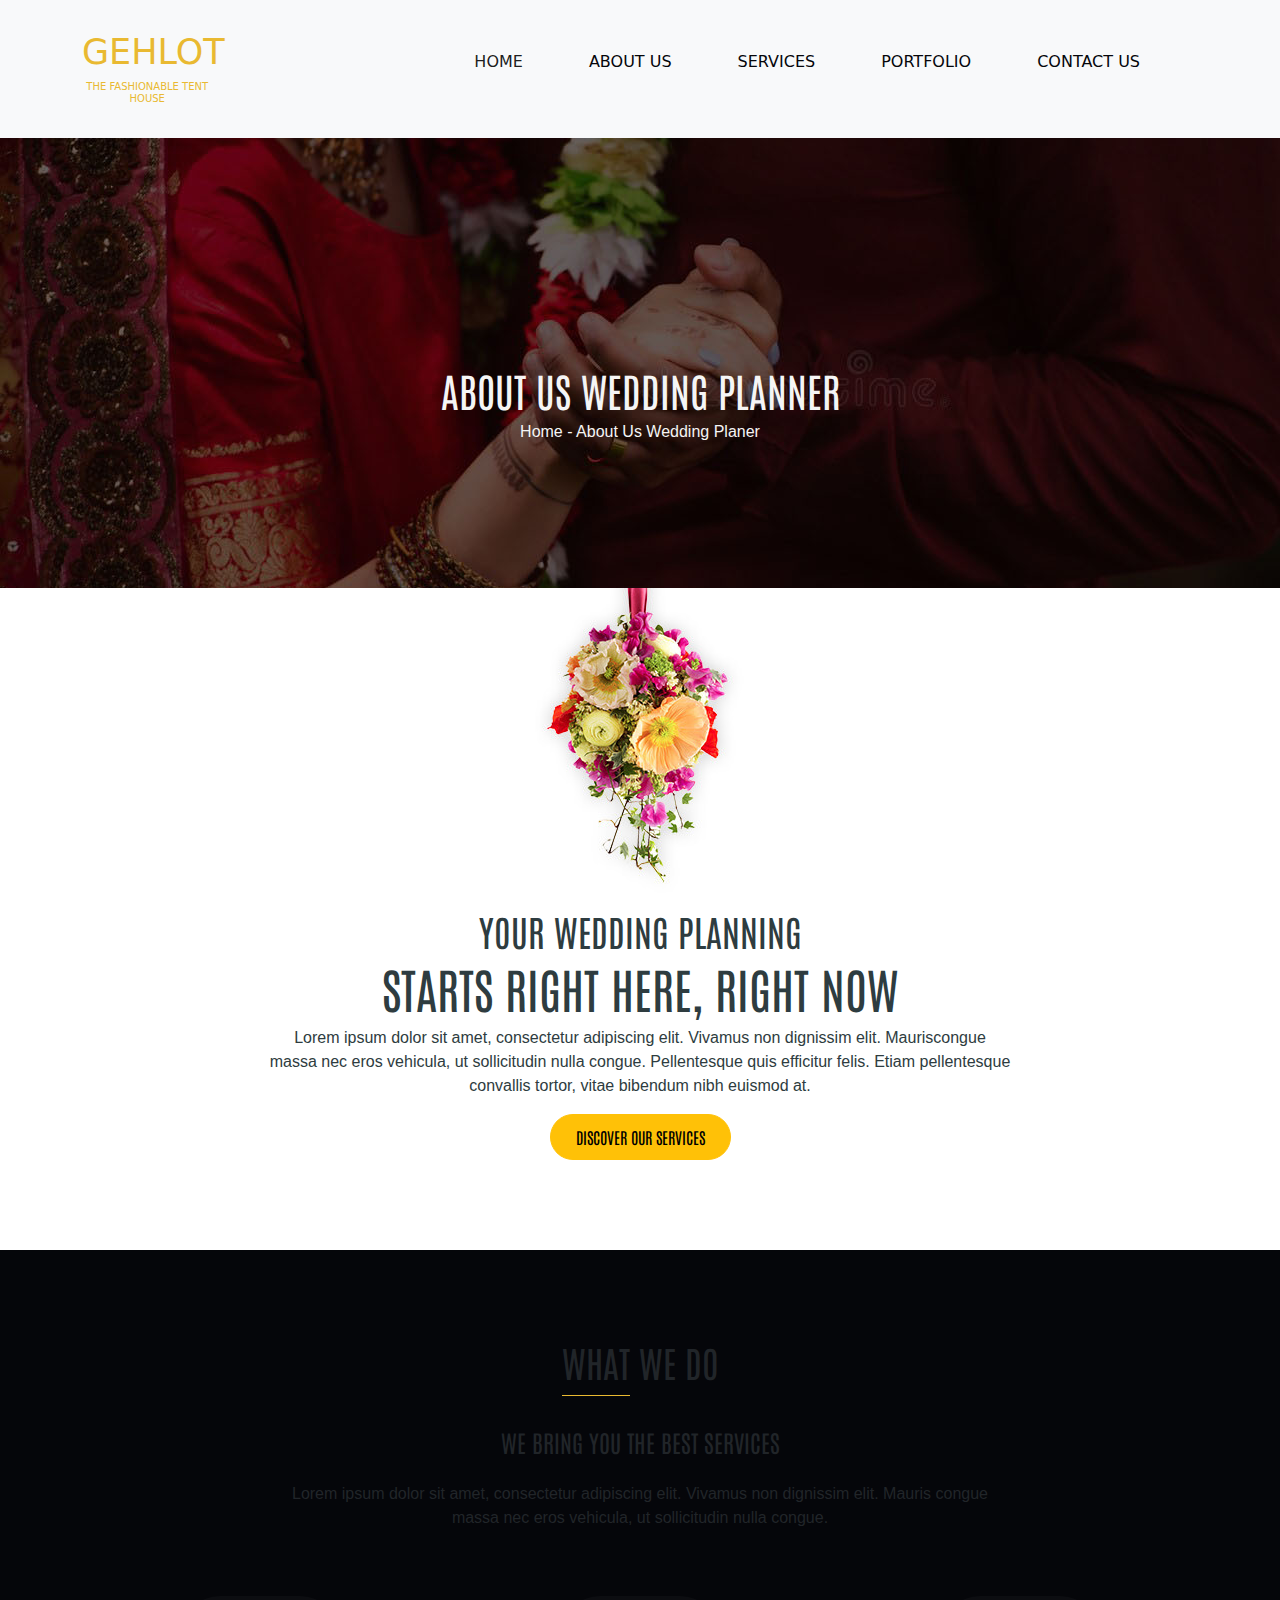
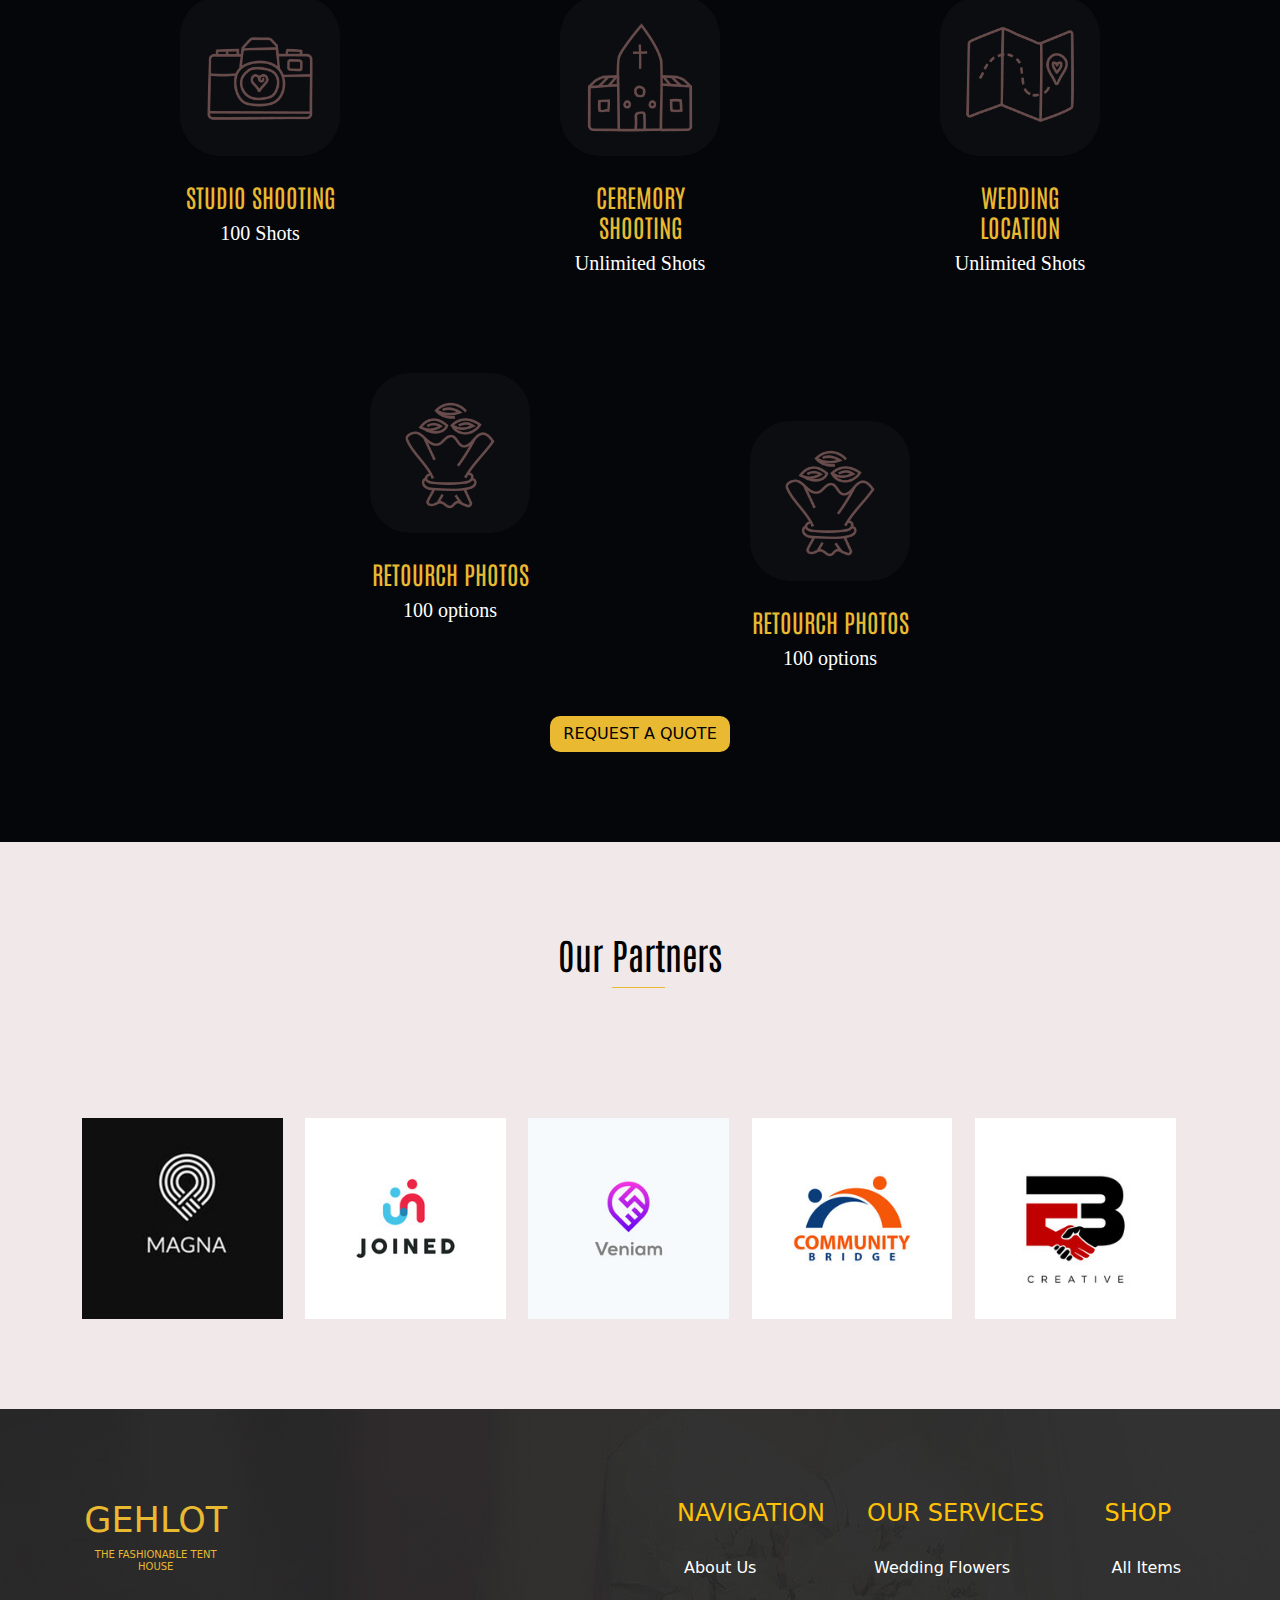
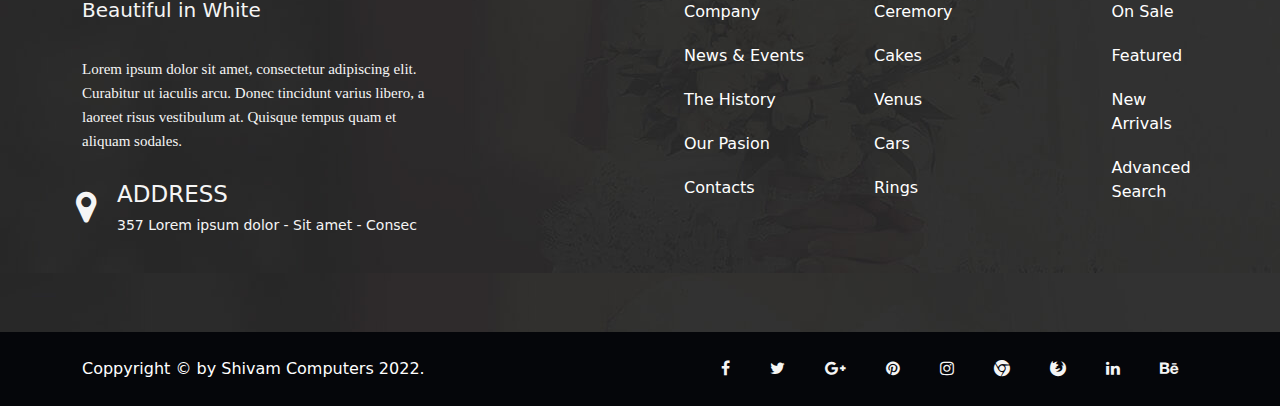
<file: about_us.html>
<!doctype html>
<html lang="en">
<!-- <head> -->
<!-- Required meta tags -->
<meta charset="utf-8">
<meta name="viewport" content="width=device-width, initial-scale=1">



<head>
    <meta charset='utf-8'>
    <meta http-equiv='X-UA-Compatible' content='IE=edge'>
    <title>About us</title>
    <meta name='viewport' content='width=device-width, initial-scale=1'>
    <link rel="stylesheet" href="https://cdnjs.cloudflare.com/ajax/libs/font-awesome/4.7.0/css/font-awesome.min.css">
    <link rel='stylesheet' type='text/css' media='screen' href='css/bootstrap.min.css'>
    <link rel='stylesheet' type='text/css' media='screen' href='js/bootstrap.bundle.min.js'>
    <link rel='stylesheet' type='text/css' media='screen' href='css/icomoon.css'>
    <link rel='stylesheet' type='text/css' media='screen' href='style.css'>
    <link rel='stylesheet' type='text/css' media='screen' href='responsive.css'>
    <!-- 
    <link href="https://cdn.jsdelivr.net/npm/bootstrap@5.0.2/dist/css/bootstrap.min.css" rel="stylesheet" integrity="sha384-EVSTQN3/azprG1Anm3QDgpJLIm9Nao0Yz1ztcQTwFspd3yD65VohhpuuCOmLASjC" crossorigin="anonymous"> -->

    <!-- <script src="https://cdn.jsdelivr.net/npm/@popperjs/core@2.10.2/dist/umd/popper.min.js" integrity="sha384-7+zCNj/IqJ95wo16oMtfsKbZ9ccEh31eOz1HGyDuCQ6wgnyJNSYdrPa03rtR1zdB" crossorigin="anonymous"></script> -->
    <script src="https://cdn.jsdelivr.net/npm/bootstrap@5.1.3/dist/js/bootstrap.min.js"
        integrity="sha384-QJHtvGhmr9XOIpI6YVutG+2QOK9T+ZnN4kzFN1RtK3zEFEIsxhlmWl5/YESvpZ13" crossorigin="anonymous">
    </script>


    <!-- font awesome -->


</head>

<body>

    <!-- header 1 ( starts ) -->

    <!-- Navigation -->

    <section class=" bg-light ">

        <div class="container pb_25">

            <div class="row">



                <div class="col-lg-3">

                    <div class="logo_1">


                        <a href="index.html">
                            <h1>GEHLOT</h1>
                            <h6>THE FASHIONABLE TENT HOUSE</h6>
                        </a>

                    </div>

                </div>


                <div class="col-lg-9">

                    <div class="top_menu">

                        <nav class="navbar navbar-expand-lg navbar-light bg-light">
                       
                            <button class="navbar-toggler" type="button" data-bs-toggle="collapse"
                                data-bs-target="#navbarNavDropdown" aria-controls="navbarNavDropdown"
                                aria-expanded="false" aria-label="Toggle navigation">
                                <span class="navbar-toggler-icon"></span>
                            </button>
                            <div class="collapse navbar-collapse" id="navbarNavDropdown">
                                <ul class="navbar-nav">
                                    <li class="nav-item">
                                        <a class="nav-link active" aria-current="page" href="index.html">HOME</a>
                                    </li>
                                    <li class="nav-item">
                                        <a class="nav-link" href="about_us.html">ABOUT US</a>
                                    </li>
                                    <li class="nav-item">
                                        <a class="nav-link" href="services.html">SERVICES</a>
                                    </li>

                                    <li class="nav-item">
                                        <a class="nav-link" href="portfolio.html">PORTFOLIO</a>
                                    </li>

                                    <li class="nav-item">
                                        <a class="nav-link" href="contact_us.html">CONTACT US</a>
                                    </li>

                                </ul>
                            </div>
                    </div>
                    </nav>
                </div>


            </div>
        </div>


        </div>
        </div>
        </div>
        </div>

    </section>

    <!-- header 1 ( ends   ) -->


    <!-- section 2  -->

    <section class="a_u_bg_img">

        <div class="container-fluid">

            <div class="row">

                <div class="col-lg-12">

                    <div class="a_u_title text-center">

                        <h1>ABOUT US WEDDING PLANNER</h1>
                        <h4><a href="index.html">Home</a> - About Us Wedding Planer</h4>
                    </div>
                </div>
            </div>
        </div>
    </section>

    <!-- section 2  ends  -->



    <!-- section 3  -->

    <section>

        <div class="container ">

            <div class="row">

                <div class="col-lg-12">

                    <div class="wedding_content text-center mb_90 ">

                        <P>
                            <img src="img/aboutusimg/planer-flower.jpg" alt="">
                        </P>

                        <h3>YOUR WEDDING PLANNING</h3>
                        <h1>STARTS RIGHT HERE, RIGHT NOW</h1>
                        <p>Lorem ipsum dolor sit amet, consectetur adipiscing elit. Vivamus non dignissim elit. Mauriscongue <br>
                            massa nec eros vehicula, ut sollicitudin nulla congue. Pellentesque quis efficitur felis. Etiam pellentesque <br>
                            convallis tortor, vitae bibendum nibh euismod at.</p>

                            <div class="au_button text-center">

                                <button class=" btn btn_au btn-warning">DISCOVER OUR SERVICES</button>
                            </div>
                    </div>

                    
                </div>
            </div>
        </div>
    </section>

    <!-- section 3 ends -->

    <!-- section 4  our services -->
    <!-- section 4.1 starts -->

    <!-- <section class="bg-black_gradient"> -->
        <section class="bg-black_gradient">

            <div class="container">
    
                <div class="row">
    
                    <div class="col-lg-12 mt_90">
    
                        <div class="our_services  ">
    
                            <h1 class="text-dark"><u class="hr text-dark">WHAT</u> WE DO</h1>
    
                            <h4 class="text-dark">WE BRING YOU THE BEST SERVICES</h4>
    
                            <p class="text-dark">Lorem ipsum dolor sit amet, consectetur adipiscing elit. Vivamus non dignissim elit. Mauris
                                congue <br> massa nec eros vehicula, ut sollicitudin nulla congue.</p>
                        </div>
                    </div>
    
                </div>
    
                <div class="row">
    
                    <div class="col-lg-4 col-md-6 col-sm-6 mb-5">
    
                        <div class="o_s_products_2 mt_50">
    
                            <!-- <i class="fa fa-car"></i> -->
                            <!-- <i class="hvr-wobble-vertical icomoon-mXdphZy01"></i> -->
                            <img src="img/wedding_icon/CAMERA.png" alt="">
    
    
                            <h1>STUDIO SHOOTING</h1>
    
                            <p>100 Shots</p>
    
                        </div>
    
    
                    </div>
    
                    <div class="col-lg-4 col-md-6 col-sm-6  mb-5">
    
                        <div class="o_s_products_2 mt_50">
    
                            <!-- <i class="fa fa-car"></i> -->
                            <img src="img/wedding_icon/CHURCH.png" alt="">
    
                            <h1>CEREMORY SHOOTING</h1>
    
                            <p>Unlimited Shots</p>
    
                        </div>
                    </div>
    
                    <div class="col-lg-4 col-md-6 col-sm-6  mb-5">
    
                        <div class="o_s_products_2 mt_50">
    
                            <!-- <i class="fa fa-car"></i> -->
                            <img src="img/wedding_icon/WEDDING LOCATION.png" alt="">
    
                            <h1>WEDDING LOCATION</h1>
    
                            <p>Unlimited Shots</p>
    
                        </div>
                    </div>
    
                    <div class=" offset-lg-2 col-lg-4 col-md-6 col-sm-6  mb-5">
    
                        <div class="o_s_products_2 mt_50">
    
                            <!-- <i class="fa fa-car"></i> -->
                            <img src="img/wedding_icon/BRIDAL BOUQUET.png" alt="">
    
                            <h1>RETOURCH PHOTOS</h1>
    
                            <p>100 options</p>
    
                        </div>
                    </div>
    
                    <div class="col-lg-4 col-md-6 col-sm-6  mt-5  ">
    
                        <div class="o_s_products_2 mt_50 ">
    
                            <!-- <i class="fa fa-car"></i> -->
                            <img src="img/wedding_icon/BRIDAL BOUQUET.png" alt="">
    
                            <h1>RETOURCH PHOTOS</h1>
    
                            <p>100 options</p>
    
                        </div>
                    </div>
    
                    <div class="col-lg-12 text-center">
    
                        <div class="btnn mb_90">
    
                            <button type="button" class="btn btn-outline-primary btn_4">REQUEST A QUOTE</button>
                        </div>
                    </div>
    
    
                    
                </div>
            </div>
        </section>
    
    
    
    
        <!-- section 4.1 ends  -->
    <!-- section 4 ends  -->


    <!-- section 5 partners -->

    <section class="bg-anycolor ">

        <div class="container">

            <div class="row">

                <div class="col-lg-12 mt_90">

                    <div class="our_partners text-center text-white">

                        <h2>Our <u class="hr">Part</u>ners</h2>
                    </div>
                </div>
            </div>

            <div class="row mt_50 g-0">

                <div class="col mt-5">

                    <div class="o_p_img  ">

                        <img src="img/parterns/p_1.jpg" alt="" class="bg-white blog_border" class="img-fluid">

                    </div>
                </div>

                <div class="col mt-5">

                    <div class="o_p_img ">

                        <img src="img/parterns/p_2.jpg" alt="" class="bg-white blog_border" class="img-fluid">

                    </div>
                </div>

                <div class="col mt-5">

                    <div class="o_p_img">

                        <img src="img/parterns/p_3.jpg" alt="" class="bg-white blog_border" class="img-fluid">

                    </div>
                </div>

                <div class="col mt-5">

                    <div class="o_p_img">

                        <img src="img/parterns/p_4.jpg" alt="" class="bg-white blog_border" class="img-fluid">

                    </div>
                </div>

                <div class="col mt-5 mb_90">

                    <div class="o_p_img ">

                        <img src="img/parterns/p_5.jpg" alt="" class="bg-white blog_border" class="img-fluid">

                    </div>
                </div>
            </div>
        </div>
    </section>


    <!-- section 5 ends  -->


    <!-- section 6 starts   ( footer )-->

    




    <!-- section 12 ( footer  section )   starts               -->

    <section class="bg-black_gradient_img">

        <div class="container">

            <div class="row">

                <div class="col-lg-12 mt_90">

                    <div class="row">

                        <div class="col-lg-6 col-md-6">

                            <div class="logo_at_footer">


                                <!-- <a href="index.html"><img src="img/main_logo.jpeg" alt="" class="logo_border img-fluid"
                                        width="90px" style="background-color:#485461 ;"></a> -->
                                <div class="logo_1_1">

                                    <!-- 
                                                                    <a href="index.html"><img src="img/main_logo.jpeg" alt="" class="logo_border img-fluid"
                                                                            width="90px" style="background-color:#485461 ;"></a> -->
                                    <h1>GEHLOT</h1>
                                    <h6>THE FASHIONABLE TENT HOUSE</h6>

                                </div>



                                <h5>Beautiful in White</h5>

                                <p>Lorem ipsum dolor sit amet, consectetur adipiscing elit. <br> Curabitur ut iaculis
                                    arcu. Donec tincidunt varius libero, a <br>laoreet risus vestibulum at. Quisque
                                    tempus quam et <br>aliquam sodales.</p>
                            </div>


                            <div class="add">
                                <div class="address_icon">
                                    <i class="fa fa-map-marker" aria-hidden="true"></i>
                                </div>


                                <div class="address mb_90">
                                    <h3>ADDRESS</h3>
                                    <h4>357 Lorem ipsum dolor - Sit amet - Consec</h4>
                                </div>

                            </div>

                            <!-- <div class="add">
                                <div class="address_icon">
                                    <i class="fa fa-map-marker" aria-hidden="true"></i>
                                </div>


                                <div class="address">
                                    <h3>ADDRESS</h3>
                                    <h4>357 Lorem ipsum dolor - Sit amet - Consec</h4>
                                </div>

                            </div> -->


                            <!-- <div class="add2">
                                <div class="address_icon_2">
                                    <i class="fa fa-map-marker" aria-hidden="true"></i>
                                </div>

                                <div class="address mb_90">
                                    <h3>ADDRESS</h3>
                                    <h4>09:00 am - 08:00 pm / Monday - Saturday</h4>
                                </div>
                            </div> -->
                        </div>


                        <div class="col-lg-6 col-md-6">

                            <div class="row">

                                <div class="col-lg-4 col-md-6">

                                    <div class="navig">

                                        <h4>NAVIGATION</h4>


                                        <ul>
                                            <li><a href="">About Us</a></li>
                                            <li><a href="">Company</a></li>
                                            <li><a href="">News & Events</a></li>
                                            <li><a href="">The History</a></li>
                                            <li><a href="">Our Pasion</a></li>
                                            <li><a href="">Contacts</a></li>
                                        </ul>
                                    </div>
                                </div>



                                <div class="col-lg-5 col-md-6">

                                    <div class="navig">

                                        <h4>OUR SERVICES</h4>

                                        <ul>
                                            <li><a href="">Wedding Flowers</a></li>
                                            <li><a href="">Ceremory</a></li>
                                            <li><a href="">Cakes</a></li>
                                            <li><a href="">Venus</a></li>
                                            <li><a href="">Cars</a></li>
                                            <li><a href="">Rings</a></li>
                                            <!-- <li><a href="">Dress</a></li>
                                            <li><a href="">Photography</a></li> -->
                                        </ul>
                                    </div>
                                </div>


                                <div class="col-lg-3">

                                    <div class="navig">

                                        <h4>SHOP</h4>

                                        <ul>
                                            <li><a href="">All Items</a></li>
                                            <li><a href="">On Sale</a></li>
                                            <li><a href="">Featured</a></li>
                                            <li><a href="">New Arrivals</a></li>
                                            <li><a href="">Advanced Search</a></li>
                                        </ul>
                                    </div>
                                </div>
                            </div>

                        </div>



                    </div>



                </div>
            </div>





        </div>


        </div>
        </div>
        </div>
    </section>



    <!-- section 12 ( footer  section )   ends                 -->


    <!-- section 13 ( copyright  section )   starts               -->

    <section class="bg-black_gradient ">

        <div class="container">

            <div class="row g-0">

                <div class="col-lg-6 col-md-6 col-sm-6 g-0">

                    <div class="copyright mt_25 mb_25">

                        <!-- <h6> Coppyright © by MM Wedding 2016. Made with love by AHT Studio.</h6> -->
                        Coppyright © by Shivam Computers 2022.

                    </div>
                </div>

                <div class="col-lg-6 col-md-6 col-sm-6  g-0">

                    <div class="social_media mt_25">

                        <ul class="p-0">
                            <li><a href=""><i class="fa fa-facebook" aria-hidden="true"></i></a></li>
                            <li><a href=""><i class="fa fa-twitter" aria-hidden="true"></i></a></li>
                            <li><a href=""><i class="fa fa-google-plus" aria-hidden="true"></i></a></li>
                            <li><a href=""><i class="fa fa-pinterest" aria-hidden="true"></i></a></li>
                            <li><a href=""><i class="fa fa-instagram" aria-hidden="true"></i></a></li>
                            <li><a href=""><i class="fa fa-chrome" aria-hidden="true"></i></a></li>
                            <li><a href=""><i class="fa fa-firefox" aria-hidden="true"></i></a></li>
                            <li><a href=""><i class="fa fa-linkedin" aria-hidden="true"></i></a></li>
                            <li><a href=""><i class="fa fa-behance" aria-hidden="true"></i></a></li>
                        </ul>
                    </div>
                </div>


            </div>
        </div>
    </section>

    <!-- section 6 starts   ( footer ) ends -->

</body>

</html>
</html>
</file>
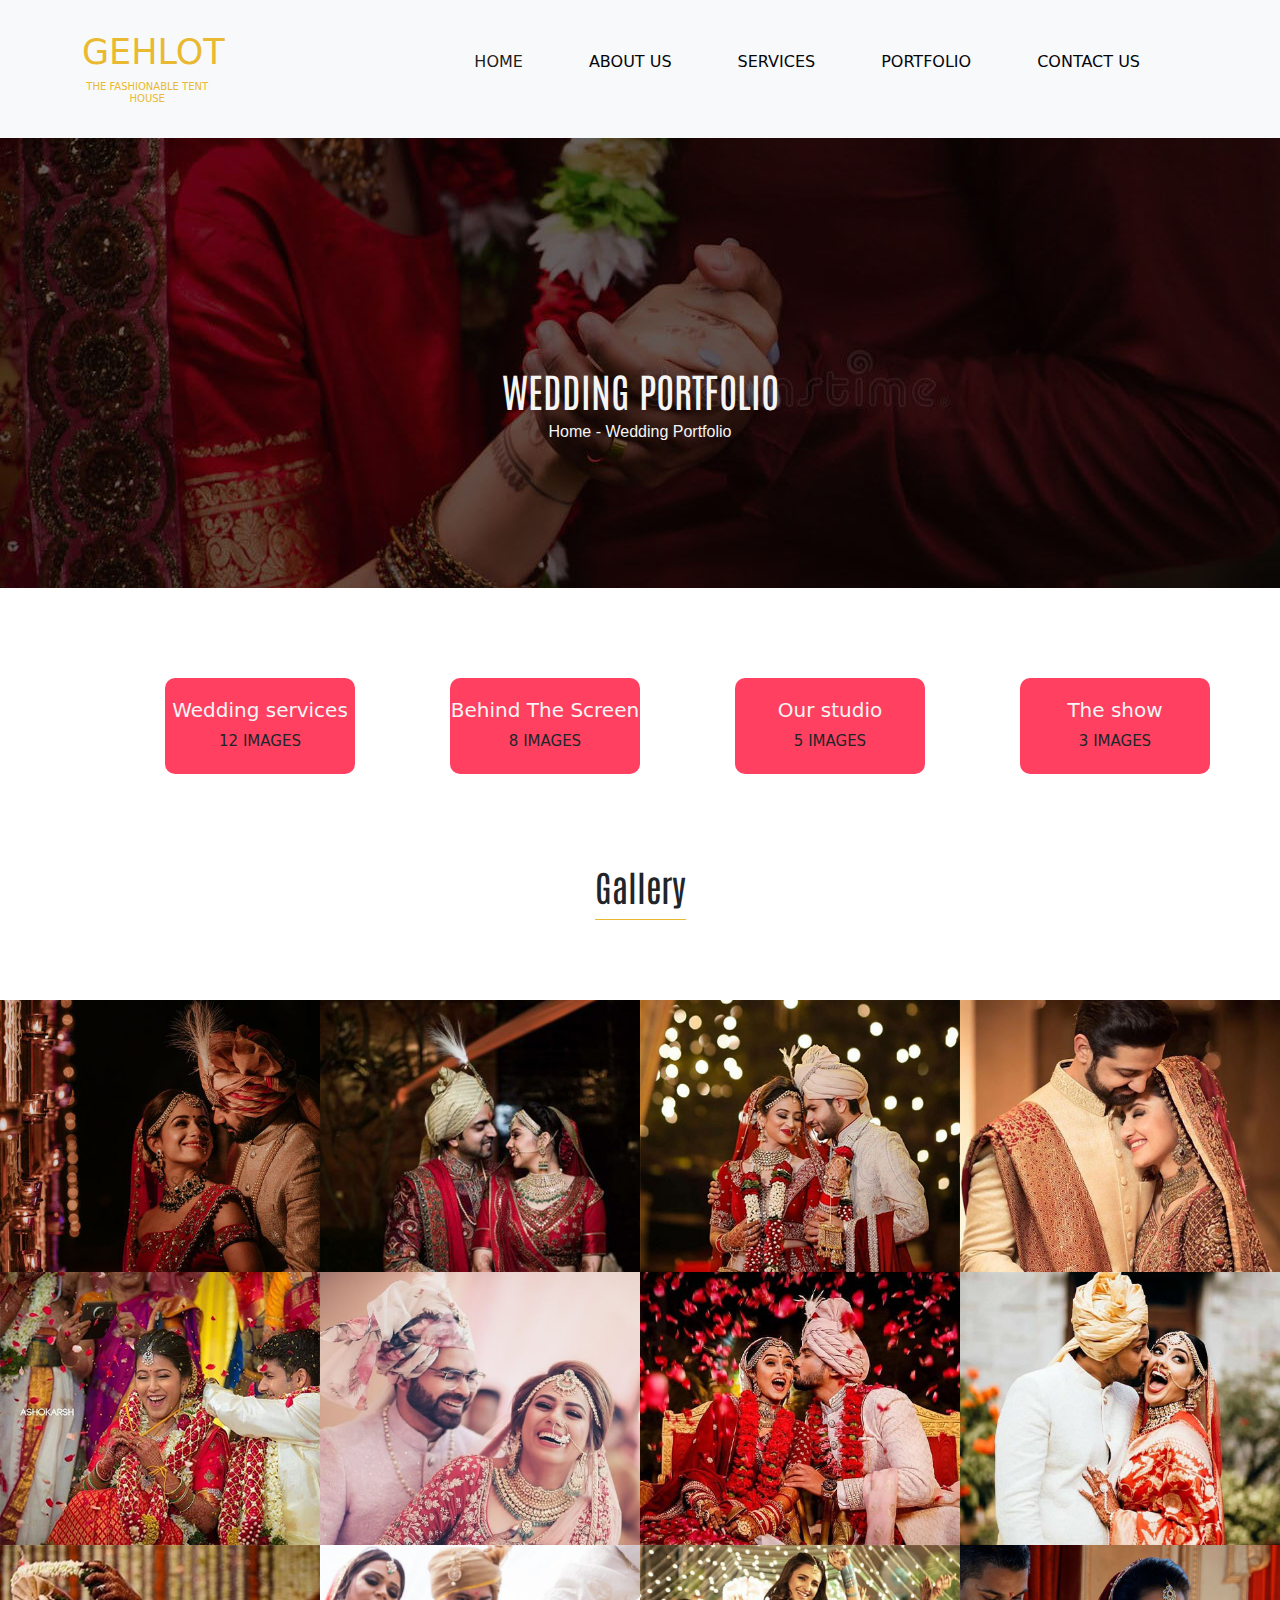
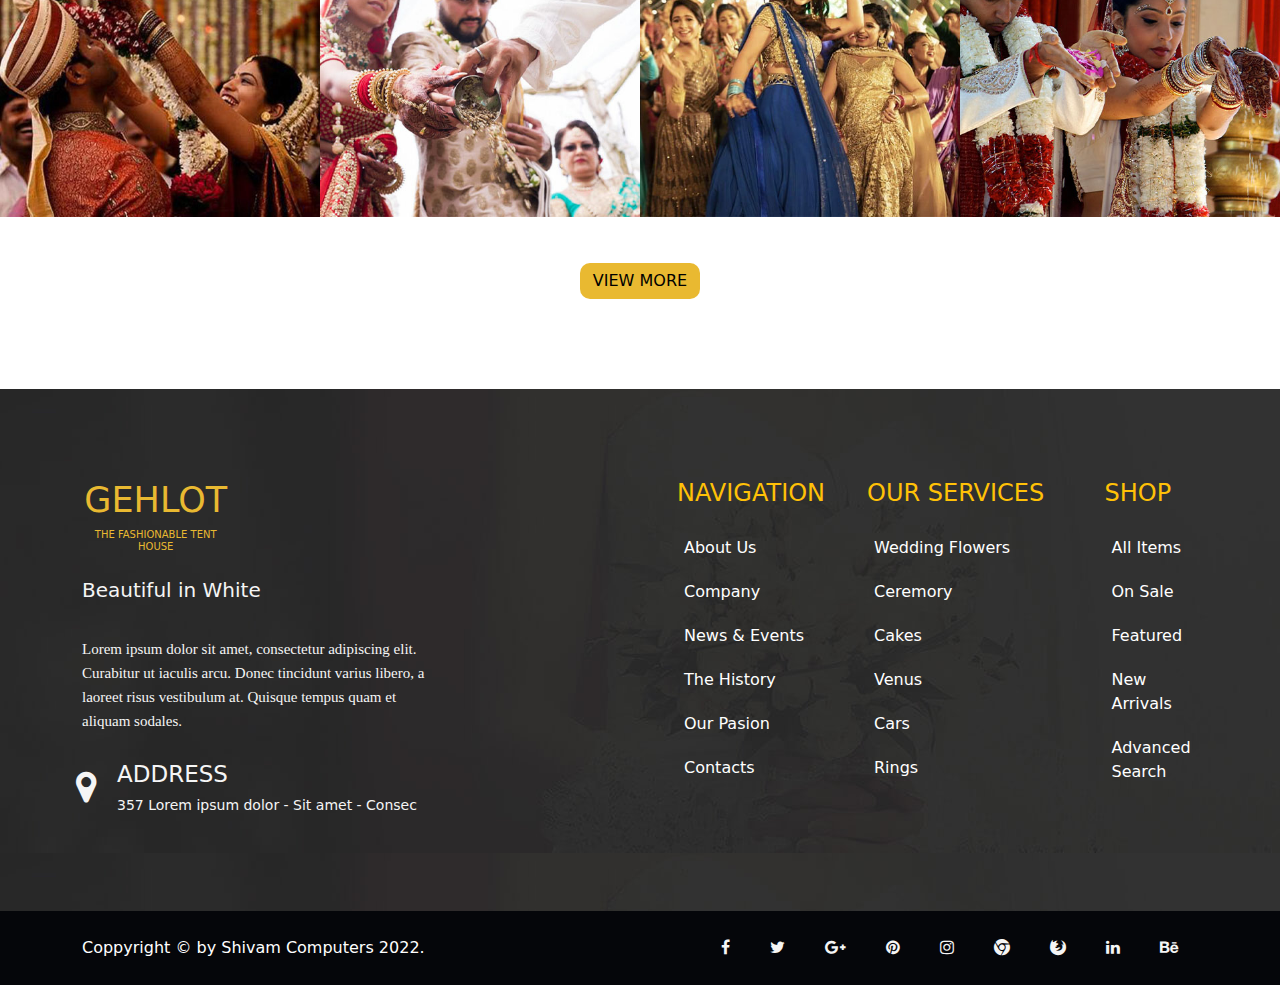
<file: portfolio.html>
<!doctype html>
<html lang="en">
<!-- <head> -->
<!-- Required meta tags -->
<meta charset="utf-8">
<meta name="viewport" content="width=device-width, initial-scale=1">



<head>
    <meta charset='utf-8'>
    <meta http-equiv='X-UA-Compatible' content='IE=edge'>
    <title>Portfolio</title>
    <meta name='viewport' content='width=device-width, initial-scale=1'>
    <link rel="stylesheet" href="https://cdnjs.cloudflare.com/ajax/libs/font-awesome/4.7.0/css/font-awesome.min.css">
    <link rel='stylesheet' type='text/css' media='screen' href='css/bootstrap.min.css'>
    <link rel='stylesheet' type='text/css' media='screen' href='js/bootstrap.bundle.min.js'>
    <link rel='stylesheet' type='text/css' media='screen' href='css/icomoon.css'>
    <link rel='stylesheet' type='text/css' media='screen' href='style.css'>
    <link rel='stylesheet' type='text/css' media='screen' href='responsive.css'>
    <!-- 
    <link href="https://cdn.jsdelivr.net/npm/bootstrap@5.0.2/dist/css/bootstrap.min.css" rel="stylesheet" integrity="sha384-EVSTQN3/azprG1Anm3QDgpJLIm9Nao0Yz1ztcQTwFspd3yD65VohhpuuCOmLASjC" crossorigin="anonymous"> -->

    <!-- <script src="https://cdn.jsdelivr.net/npm/@popperjs/core@2.10.2/dist/umd/popper.min.js" integrity="sha384-7+zCNj/IqJ95wo16oMtfsKbZ9ccEh31eOz1HGyDuCQ6wgnyJNSYdrPa03rtR1zdB" crossorigin="anonymous"></script> -->
    <script src="https://cdn.jsdelivr.net/npm/bootstrap@5.1.3/dist/js/bootstrap.min.js"
        integrity="sha384-QJHtvGhmr9XOIpI6YVutG+2QOK9T+ZnN4kzFN1RtK3zEFEIsxhlmWl5/YESvpZ13" crossorigin="anonymous">
    </script>


    <!-- font awesome -->

</head>

<body>

    <!-- header 1 ( starts ) -->

    <!-- Navigation -->

    <section class=" bg-light ">

        <div class="container pb_25">

            <div class="row">



                <div class="col-lg-3">

                    <div class="logo_1">


                        <a href="index.html">
                            <h1>GEHLOT</h1>
                            <h6>THE FASHIONABLE TENT HOUSE</h6>
                        </a>

                    </div>

                </div>


                <div class="col-lg-9">

                    <div class="top_menu">

                        <nav class="navbar navbar-expand-lg navbar-light bg-light">

                            <button class="navbar-toggler" type="button" data-bs-toggle="collapse"
                                data-bs-target="#navbarNavDropdown" aria-controls="navbarNavDropdown"
                                aria-expanded="false" aria-label="Toggle navigation">
                                <span class="navbar-toggler-icon"></span>
                            </button>
                            <div class="collapse navbar-collapse" id="navbarNavDropdown">
                                <ul class="navbar-nav">
                                    <li class="nav-item">
                                        <a class="nav-link active" aria-current="page" href="index.html">HOME</a>
                                    </li>
                                    <li class="nav-item">
                                        <a class="nav-link" href="about_us.html">ABOUT US</a>
                                    </li>
                                    <li class="nav-item">
                                        <a class="nav-link" href="services.html">SERVICES</a>
                                    </li>

                                    <li class="nav-item">
                                        <a class="nav-link" href="portfolio.html">PORTFOLIO</a>
                                    </li>

                                    <li class="nav-item">
                                        <a class="nav-link" href="contact us.html">CONTACT US</a>
                                    </li>

                                </ul>
                            </div>
                    </div>
                    </nav>
                </div>


            </div>
        </div>


        </div>
        </div>
        </div>
        </div>

    </section>

    <!-- header 1 ( ends   ) -->



    <!-- section 2  -->

    <section class="a_u_bg_img">

        <div class="container-fluid">

            <div class="row">

                <div class="col-lg-12">

                    <div class="a_u_title text-center">

                        <h1>WEDDING PORTFOLIO</h1>
                        <h4><a href="index.html">Home</a> - Wedding Portfolio </h4>
                    </div>
                </div>
            </div>
        </div>
    </section>

    <!-- section 2  ends  -->



    <!-- section 2.2 starts -->

    <section>

        <div class="container mt_90">

            <div class="row text-center ">

                <div class=" offset-lg-1 col-lg-2 col-md-2 offset-md-1 col-sm-2 offset-sm-1 f_d_g">

                    <div class="four_differ_gallery ">

                        <h4>Wedding services</h4>
                        <p class="text-dark ">12 IMAGES</p>

                    </div>

                </div>

                <div class="col-lg-2  offset-lg-1  col-md-2 offset-md-1 col-sm-2 offset-sm-1 f_d_g">

                    <div class="four_differ_gallery text-center">

                        <h4>Behind The Screen</h4>
                        <p class="text-dark">8 IMAGES</p>

                    </div>

                </div>

                <div class="col-lg-2  offset-lg-1  col-md-2 offset-md-1 col-sm-2 offset-sm-1  f_d_g">

                    <div class="four_differ_gallery">

                        <h4>Our studio</h4>
                        <p class="text-dark">5 IMAGES</p>

                    </div>

                </div>

                <div class="col-lg-2  offset-lg-1  col-md-2 offset-md-1 col-sm-2 offset-sm-1  f_d_g">

                    <div class="four_differ_gallery">

                        <h4>The show</h4>
                        <p class="text-dark">3 IMAGES</p>

                    </div>

                </div>
            </div>
        </div>
    </section>



    <!-- section 2.2 ends -->


    <!-- section 3 ( gallary) starts -->

    <section class="pt_90">

        <div class=" container-fluid ">

            <div class="row">

                <div class="col-lg-12">

                    <div class="our_services ">

                        <h1> <u class="hr text-dark">Gallery</u></h1>

                    </div>
                </div>

                <div class="row g-0  mt-5">

                    <div class="col-lg-3 col-md-6 col-sm-6 ">
                        <div class="img_1">
                        <img src="img/wedding_portfolio/p_g_1_copy.jpg" alt="">
                        </div>
                    </div>

                    <div class="col-lg-3 col-md-6 col-sm-6 ">
                        <div class="img_1">
                        <img src="img/wedding_portfolio/p_g_2._copy.jpg" alt="">
                        </div>
                    </div>

                    <div class="col-lg-3 col-md-6 col-sm-6 ">
                        <div class="img_1">
                        <img src="img/wedding_portfolio/p_g_3_copy.jpg" alt="">
                        </div>
                    </div>

                     <div class="col-lg-3 col-md-6 col-sm-6">
                        <div class="img_1">
                        <img src="img/wedding_portfolio/p_g_4_copy.jpg" alt="">
                        </div>
                    </div>

                </div>

                <div class="row g-0">

                    <div class="col-lg-3 col-md-6 col-sm-6 ">
                        <div class="img_1">
                        <img src="img/wedding_portfolio/p_g_5_copy.jpg" alt="">
                        </div>
                    </div>

                    <div class="col-lg-3 col-md-6 col-sm-6 ">
                        <div class="img_1">
                        <img src="img/wedding_portfolio/p_g_6_copy.jpg" alt="">
                        </div>
                    </div>

                    <div class="col-lg-3 col-md-6 col-sm-6 ">
                        <div class="img_1">
                        <img src="img/wedding_portfolio/p_g_7_copy.jpg" alt="">
                        </div>
                    </div>

                     <div class="col-lg-3 col-md-6 col-sm-6">
                        <div class="img_1">
                        <img src="img/wedding_portfolio/p_g_8_copy.jpg" alt="">
                        </div>
                    </div>

                </div>

                <div class="row g-0">

                    <div class="col-lg-3 col-md-6  col-sm-6">
                        <div class="img_1">
                        <img src="img/wedding_portfolio/p_g_9_copy.jpg" alt="">
                        </div>
                    </div>

                    <div class="col-lg-3 col-md-6 col-sm-6">
                        <div class="img_1">
                        <img src="img/wedding_portfolio/p_g_10_copy.jpg" alt="">
                        </div>
                    </div>

                    <div class="col-lg-3 col-md-6 col-sm-6 ">
                        <div class="img_1">
                        <img src="img/wedding_portfolio/p_g_11_copy.jpg" alt="">
                        </div>
                    </div>

                     <div class="col-lg-3 col-md-6 col-sm-6">
                        <div class="img_1">
                        <img src="img/wedding_portfolio/p_g_12_copy.jpg" alt="">
                        </div>
                    </div>

                </div>

            </div>


        </div>
    </section>




    <!-- section 3 ( gallary) ends   -->


    <!-- section 4  -->

    <div class="container">

        <div class="row">

            <div class="col-lg-12 text-center">

                <div class="btnn mb_90">

                    <button type="button" class="btn btn-outline-primary btn_4">VIEW MORE</button>
                </div>
            </div>
        </div>
    </div>

    <!-- section 4 ends -->





    <!-- section 12 ( footer  section )   starts               -->

    <section class="bg-black_gradient_img">

        <div class="container">

            <div class="row">

                <div class="col-lg-12 mt_90">

                    <div class="row">

                        <div class="col-lg-6 col-md-6">

                            <div class="logo_at_footer">


                                <!-- <a href="index.html"><img src="img/main_logo.jpeg" alt="" class="logo_border img-fluid"
                                        width="90px" style="background-color:#485461 ;"></a> -->
                                <div class="logo_1_1">

                                    <!-- 
                                                                    <a href="index.html"><img src="img/main_logo.jpeg" alt="" class="logo_border img-fluid"
                                                                            width="90px" style="background-color:#485461 ;"></a> -->
                                    <h1>GEHLOT</h1>
                                    <h6>THE FASHIONABLE TENT HOUSE</h6>

                                </div>



                                <h5>Beautiful in White</h5>

                                <p>Lorem ipsum dolor sit amet, consectetur adipiscing elit. <br> Curabitur ut iaculis
                                    arcu. Donec tincidunt varius libero, a <br>laoreet risus vestibulum at. Quisque
                                    tempus quam et <br>aliquam sodales.</p>
                            </div>


                            <div class="add">
                                <div class="address_icon">
                                    <i class="fa fa-map-marker" aria-hidden="true"></i>
                                </div>


                                <div class="address mb_90">
                                    <h3>ADDRESS</h3>
                                    <h4>357 Lorem ipsum dolor - Sit amet - Consec</h4>
                                </div>

                            </div>

                            <!-- <div class="add">
                                <div class="address_icon">
                                    <i class="fa fa-map-marker" aria-hidden="true"></i>
                                </div>


                                <div class="address">
                                    <h3>ADDRESS</h3>
                                    <h4>357 Lorem ipsum dolor - Sit amet - Consec</h4>
                                </div>

                            </div> -->


                            <!-- <div class="add2">
                                <div class="address_icon_2">
                                    <i class="fa fa-map-marker" aria-hidden="true"></i>
                                </div>

                                <div class="address mb_90">
                                    <h3>ADDRESS</h3>
                                    <h4>09:00 am - 08:00 pm / Monday - Saturday</h4>
                                </div>
                            </div> -->
                        </div>


                        <div class="col-lg-6 col-md-6">

                            <div class="row">

                                <div class="col-lg-4 col-md-6">

                                    <div class="navig">

                                        <h4>NAVIGATION</h4>


                                        <ul>
                                            <li><a href="">About Us</a></li>
                                            <li><a href="">Company</a></li>
                                            <li><a href="">News & Events</a></li>
                                            <li><a href="">The History</a></li>
                                            <li><a href="">Our Pasion</a></li>
                                            <li><a href="">Contacts</a></li>
                                        </ul>
                                    </div>
                                </div>



                                <div class="col-lg-5 col-md-6">

                                    <div class="navig">

                                        <h4>OUR SERVICES</h4>

                                        <ul>
                                            <li><a href="">Wedding Flowers</a></li>
                                            <li><a href="">Ceremory</a></li>
                                            <li><a href="">Cakes</a></li>
                                            <li><a href="">Venus</a></li>
                                            <li><a href="">Cars</a></li>
                                            <li><a href="">Rings</a></li>
                                            <!-- <li><a href="">Dress</a></li>
                                            <li><a href="">Photography</a></li> -->
                                        </ul>
                                    </div>
                                </div>


                                <div class="col-lg-3">

                                    <div class="navig">

                                        <h4>SHOP</h4>

                                        <ul>
                                            <li><a href="">All Items</a></li>
                                            <li><a href="">On Sale</a></li>
                                            <li><a href="">Featured</a></li>
                                            <li><a href="">New Arrivals</a></li>
                                            <li><a href="">Advanced Search</a></li>
                                        </ul>
                                    </div>
                                </div>
                            </div>

                        </div>



                    </div>



                </div>
            </div>





        </div>


        </div>
        </div>
        </div>
    </section>



    <!-- section 12 ( footer  section )   ends                 -->


    <!-- section 13 ( copyright  section )   starts               -->

    <section class="bg-black_gradient ">

        <div class="container">

            <div class="row g-0">

                <div class="col-lg-6 col-md-6 col-sm-6 g-0">

                    <div class="copyright mt_25 mb_25">

                        <!-- <h6> Coppyright © by MM Wedding 2016. Made with love by AHT Studio.</h6> -->
                        Coppyright © by Shivam Computers 2022.

                    </div>
                </div>

                <div class="col-lg-6 col-md-6 col-sm-6  g-0">

                    <div class="social_media mt_25">

                        <ul class="p-0">
                            <li><a href=""><i class="fa fa-facebook" aria-hidden="true"></i></a></li>
                            <li><a href=""><i class="fa fa-twitter" aria-hidden="true"></i></a></li>
                            <li><a href=""><i class="fa fa-google-plus" aria-hidden="true"></i></a></li>
                            <li><a href=""><i class="fa fa-pinterest" aria-hidden="true"></i></a></li>
                            <li><a href=""><i class="fa fa-instagram" aria-hidden="true"></i></a></li>
                            <li><a href=""><i class="fa fa-chrome" aria-hidden="true"></i></a></li>
                            <li><a href=""><i class="fa fa-firefox" aria-hidden="true"></i></a></li>
                            <li><a href=""><i class="fa fa-linkedin" aria-hidden="true"></i></a></li>
                            <li><a href=""><i class="fa fa-behance" aria-hidden="true"></i></a></li>
                        </ul>
                    </div>
                </div>


            </div>
        </div>
    </section>

    <!-- section 13 ( copyright  section )   ends               -->







</body>

</html>
</file>
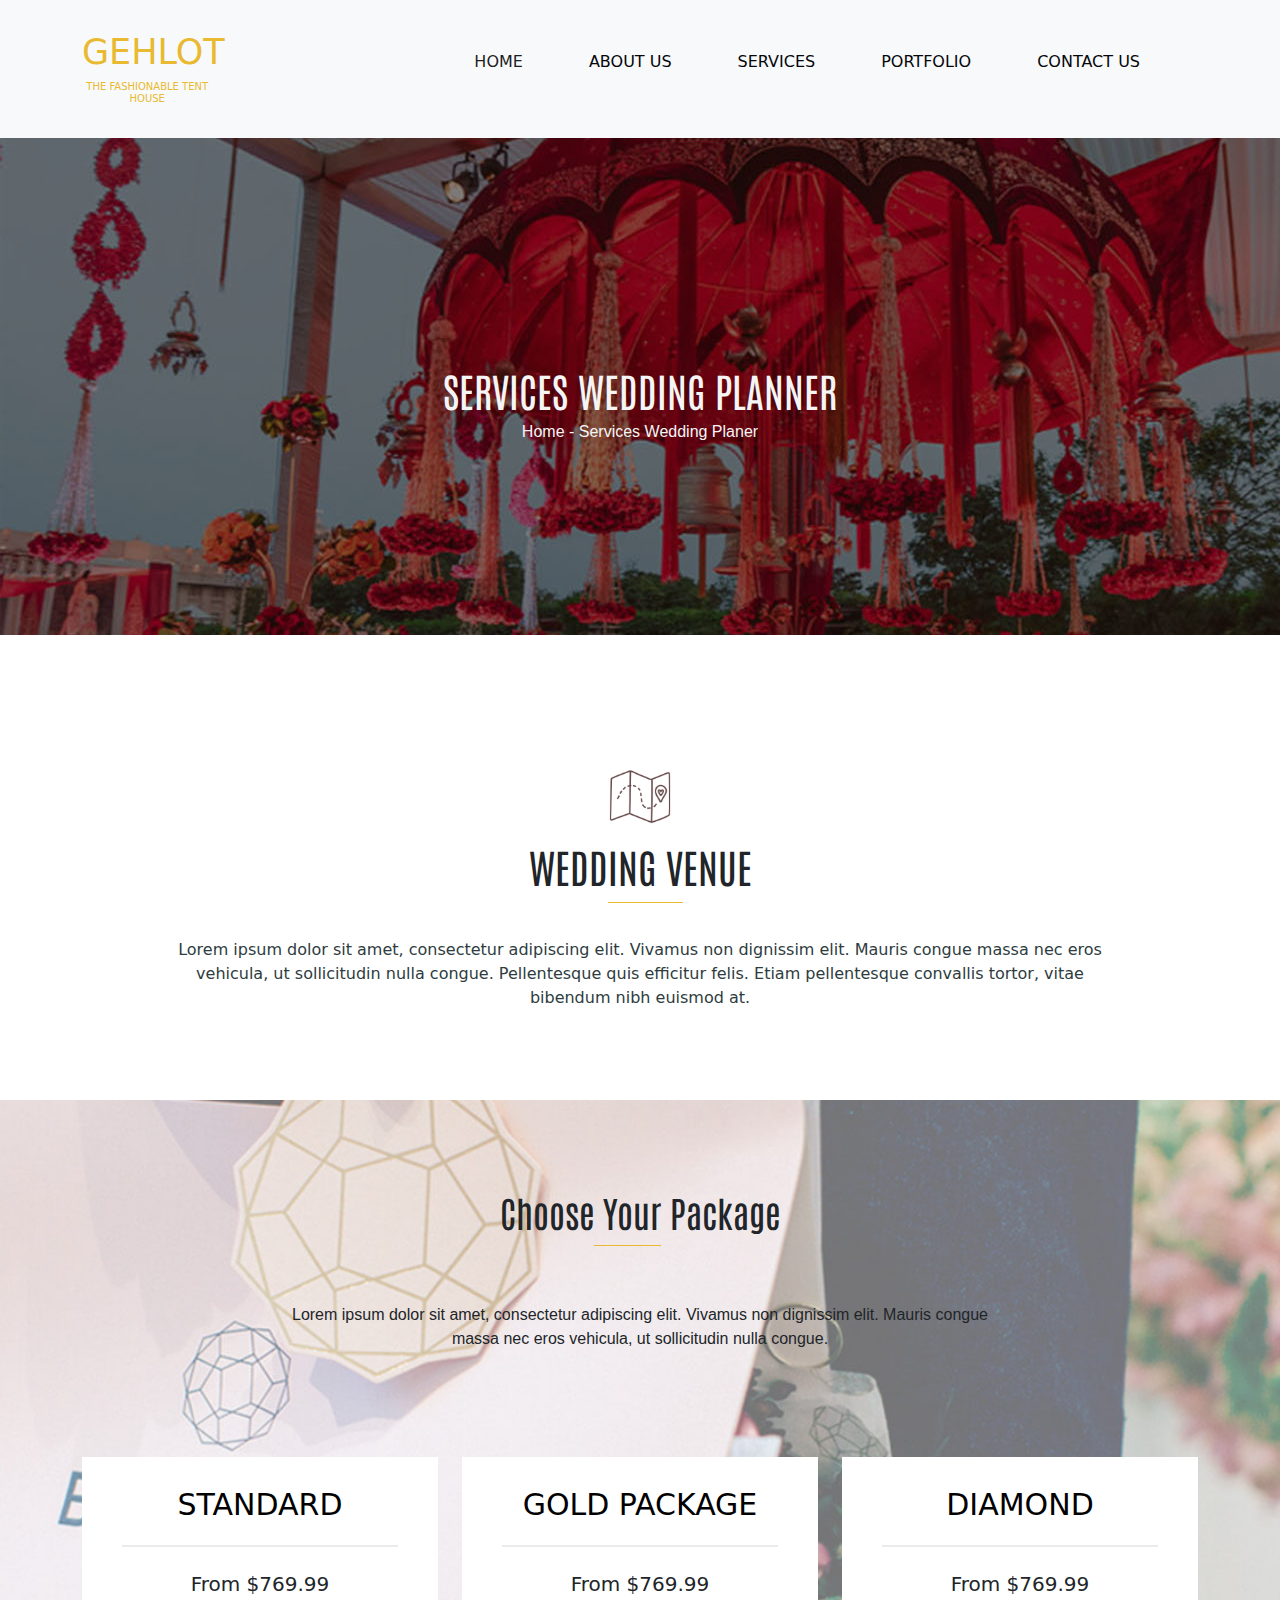
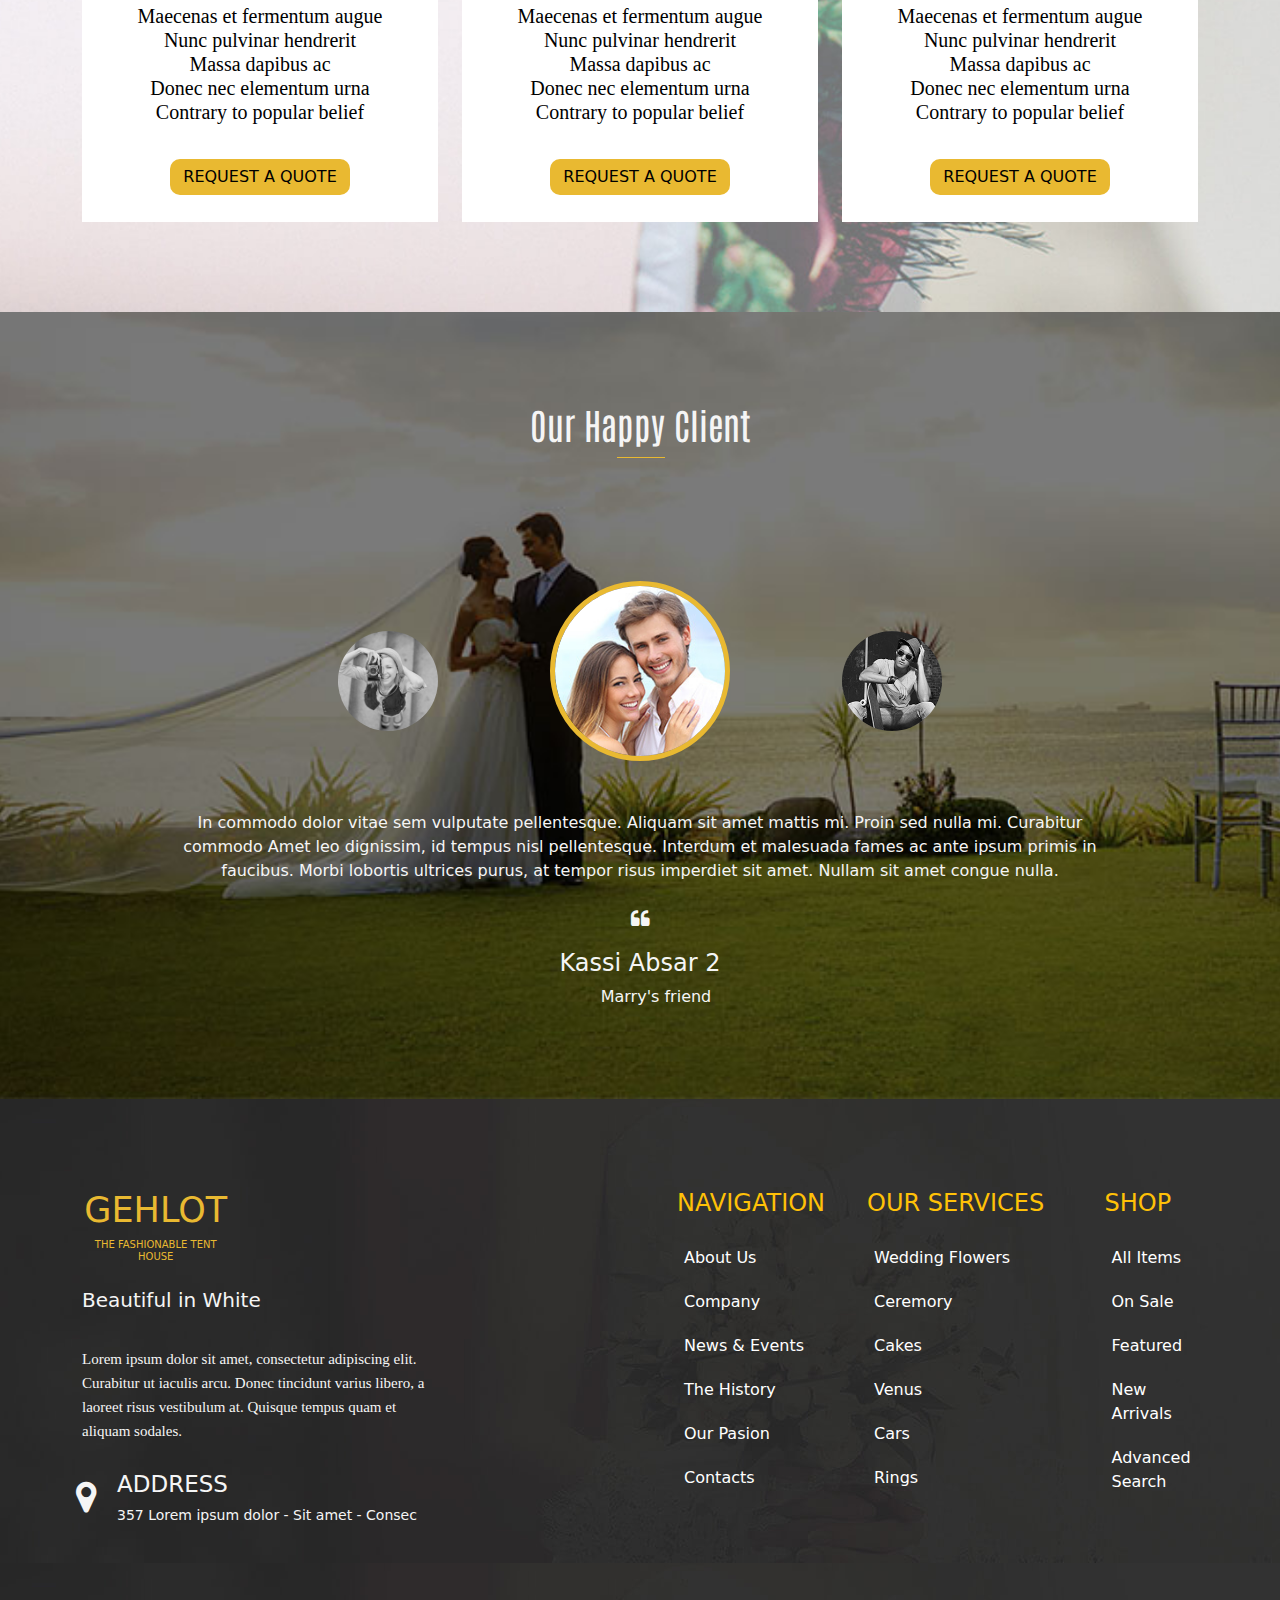
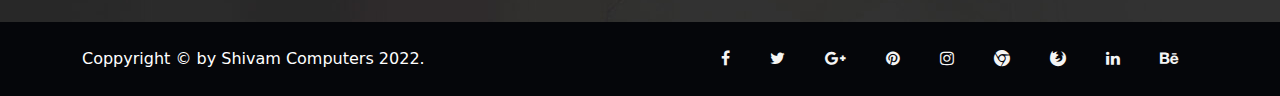
<file: services.html>
<!doctype html>
<html lang="en">
<!-- <head> -->
<!-- Required meta tags -->
<meta charset="utf-8">
<meta name="viewport" content="width=device-width, initial-scale=1">



<head>
    <meta charset='utf-8'>
    <meta http-equiv='X-UA-Compatible' content='IE=edge'>
    <title>Services</title>
    <meta name='viewport' content='width=device-width, initial-scale=1'>
    <link rel="stylesheet" href="https://cdnjs.cloudflare.com/ajax/libs/font-awesome/4.7.0/css/font-awesome.min.css">
    <link rel='stylesheet' type='text/css' media='screen' href='css/bootstrap.min.css'>
    <link rel='stylesheet' type='text/css' media='screen' href='js/bootstrap.bundle.min.js'>
    <link rel='stylesheet' type='text/css' media='screen' href='css/icomoon.css'>
    <link rel='stylesheet' type='text/css' media='screen' href='style.css'>
    <link rel='stylesheet' type='text/css' media='screen' href='responsive.css'>
    <!-- 
    <link href="https://cdn.jsdelivr.net/npm/bootstrap@5.0.2/dist/css/bootstrap.min.css" rel="stylesheet" integrity="sha384-EVSTQN3/azprG1Anm3QDgpJLIm9Nao0Yz1ztcQTwFspd3yD65VohhpuuCOmLASjC" crossorigin="anonymous"> -->

    <!-- <script src="https://cdn.jsdelivr.net/npm/@popperjs/core@2.10.2/dist/umd/popper.min.js" integrity="sha384-7+zCNj/IqJ95wo16oMtfsKbZ9ccEh31eOz1HGyDuCQ6wgnyJNSYdrPa03rtR1zdB" crossorigin="anonymous"></script> -->
    <script src="https://cdn.jsdelivr.net/npm/bootstrap@5.1.3/dist/js/bootstrap.min.js"
        integrity="sha384-QJHtvGhmr9XOIpI6YVutG+2QOK9T+ZnN4kzFN1RtK3zEFEIsxhlmWl5/YESvpZ13" crossorigin="anonymous">
    </script>


    <!-- font awesome -->

    </body>

</html>
</head>

<body>

    <!-- header 1 ( starts ) -->

    <!-- Navigation -->

    <section class=" bg-light ">

        <div class="container pb_25">

            <div class="row">



                <div class="col-lg-3">

                    <div class="logo_1">


                        <a href="index.html">
                            <h1>GEHLOT</h1>
                            <h6>THE FASHIONABLE TENT HOUSE</h6>
                        </a>

                    </div>

                </div>


                <div class="col-lg-9">

                    <div class="top_menu">

                        <nav class="navbar navbar-expand-lg navbar-light bg-light">

                            <button class="navbar-toggler" type="button" data-bs-toggle="collapse"
                                data-bs-target="#navbarNavDropdown" aria-controls="navbarNavDropdown"
                                aria-expanded="false" aria-label="Toggle navigation">
                                <span class="navbar-toggler-icon"></span>
                            </button>
                            <div class="collapse navbar-collapse" id="navbarNavDropdown">
                                <ul class="navbar-nav">
                                    <li class="nav-item">
                                        <a class="nav-link active" aria-current="page" href="index.html">HOME</a>
                                    </li>
                                    <li class="nav-item">
                                        <a class="nav-link" href="about_us.html">ABOUT US</a>
                                    </li>
                                    <li class="nav-item">
                                        <a class="nav-link" href="services.html">SERVICES</a>
                                    </li>

                                    <li class="nav-item">
                                        <a class="nav-link" href="portfolio.html">PORTFOLIO</a>
                                    </li>

                                    <li class="nav-item">
                                        <a class="nav-link" href="contact_us.html">CONTACT US</a>
                                    </li>

                                </ul>
                            </div>
                    </div>
                    </nav>
                </div>


            </div>
        </div>


        </div>
        </div>
        </div>
        </div>

    </section>

    <!-- header 1 ( ends   ) -->


    <!-- section 2  -->

    <section class="services_bg_img">

        <div class="container-fluid">

            <div class="row">

                <div class="col-lg-12">

                    <div class="a_u_title text-center">

                        <h1>SERVICES WEDDING PLANNER</h1>
                        <h4><a href="index.html">Home</a> - Services Wedding Planer</h4>
                    </div>
                </div>
            </div>
        </div>
    </section>

    <!-- section 2  ends  -->


    <!-- section 3  -->

    <section>

        <div class="container">

            <div class="row">

                <div class="col-lg-12">

                    <div class="wedding_stuff mt_90">
                        <img src="img/wedding_icon/WEDDING LOCATION.png" alt="" class="mt-5">
                    </div>

                    <div class="ser_wedding_icons">

                        <h1> WEDD<u class="hr">ING V</u>ENUE</h1>

                        <p class="mt-5 mb_90">
                            Lorem ipsum dolor sit amet, consectetur adipiscing elit. Vivamus non dignissim elit. Mauris
                            congue massa nec eros <br>vehicula, ut sollicitudin nulla congue. Pellentesque quis
                            efficitur felis. Etiam pellentesque convallis tortor, vitae <br>bibendum nibh euismod at.
                        </p>

                    </div>


                </div>
            </div>
        </div>
    </section>

    <!-- section 3 ends  -->


    <!-- section 4  -->


    <section class="bg_offer ">

        <div class="container">

            <div class="row">

                <div class="col-lg-12 mt_90">

                    <div class="our_services  ">

                        <h1 class="text-dark"> Choose<u class="hr text-dark"> Your</u> Package</h1>

                        <p class="text-dark">Lorem ipsum dolor sit amet, consectetur adipiscing elit. Vivamus non dignissim elit. Mauris
                            congue <br> massa nec eros vehicula, ut sollicitudin nulla congue.</p>
                    </div>
                </div>

                <div class="col-lg-4 col-md-6">

                    <div class="o_s_3_offer mt_90 o_s_3_offer_pd bg-white mb_90">

                        <!-- <i class="fa fa-whatsapp"></i> -->

                        <h4>STANDARD</h4>

                        <h5>From $769.99</h5>

                        <p>Maecenas et fermentum augue <br>

                        Nunc pulvinar hendrerit <br>
                        
                        Massa dapibus ac <br>
                        
                        Donec nec elementum urna <br>
                        
                        Contrary to popular belief</p>


                        <div class="col-lg-12">

                            <div class="btnn">

                                <button type="button" class="btn btn-outline-primary btn_2">REQUEST A QUOTE</button>
                            </div>
                        </div>

                        <!-- <button class="b">CI SONO !</button> -->


                    </div>

                </div>

                <div class="col-lg-4 col-md-6">

                    <div class="o_s_3_offer mt_90 o_s_3_offer_pd bg-white mb_90">

                        <!-- <i class="fa fa-whatsapp"></i> -->

                        <h4>GOLD PACKAGE</h4>

                        <h5>From $769.99</h5>

                        <p>Maecenas et fermentum augue <br>

                            Nunc pulvinar hendrerit <br>
                            
                            Massa dapibus ac <br>
                            
                            Donec nec elementum urna <br>
                            
                            Contrary to popular belief</p>

                        
                        <div class="col-lg-12">

                            <div class="btnn">

                                <button type="button" class="btn btn-outline-primary btn_2">REQUEST A QUOTE</button>
                            </div>
                        </div>


                    </div>

                </div>

                <div class="col-lg-4 col-md-6 m-auto ">

                    <div class="o_s_3_offer mt_90 o_s_3_offer_pd bg-white mb_90">

                        <!-- <i class="fa fa-whatsapp"></i> -->

                        <h4>DIAMOND</h4>

                        <h5>From $769.99</h5>


                        <p>Maecenas et fermentum augue <br>

                        Nunc pulvinar hendrerit <br>
                        
                        Massa dapibus ac <br>
                        
                        Donec nec elementum urna <br>
                        
                        Contrary to popular belief</p>


                        <div class="col-lg-12">

                            <div class="btnn">

                                <button type="button" class="btn btn-outline-primary btn_2">REQUEST A QUOTE</button>
                            </div>
                        </div>


                    </div>

                </div>
            </div>

        </div>
    </section>


    <!-- section 4 ends  -->






    <!-- section 5  -->




    <section class="bg-img_client">

        <div class="container">

            <div class="row">

                <div class="col-lg-12 mt_90">

                    <div class="our_happy_client text-center text-white">

                        <h2>Our Ha<u class="hr">ppy</u> Client</h2>
                    </div>
                </div>
            </div>


            <div class="row mt_90">

                <div class=" col-4">

                    <div class="client_1">

                        <img src="img/happy_client_1.jpg" alt="" width="160" height="160">
                    </div>
                </div>


                <div class=" col-4">

                    <div class="client_2 text-center">

                        <img src="img/happy_client_2.jpg" alt="">
                    </div>
                </div>

                <div class="col-4">

                    <div class="client_3">

                        <img src="img/happy_client_3.jpg" alt="" width="160" height="160">
                    </div>
                </div>

            </div>

            <div class="row">

                <div class="col-lg-12 text-center">

                    <div class="h_c_content text-center mt_50">
                        <p>In commodo dolor vitae sem vulputate pellentesque. Aliquam sit amet mattis mi. Proin sed
                            nulla mi. Curabitur <br>commodo Amet leo dignissim, id tempus nisl pellentesque. Interdum et
                            malesuada fames ac ante ipsum primis in <br> faucibus. Morbi lobortis ultrices purus, at
                            tempor risus imperdiet sit amet. Nullam sit amet congue nulla.</p>
                    </div>

                    <i class="fa fa-quote-left" aria-hidden="true"></i>

                    <h4 class="h_c_name">Kassi Absar 2</h4>

                    <div class="h_c_relation mb_90">
                        <ul>
                            <li>Marry's friend</li>
                        </ul>
                    </div>
                </div>
            </div>
        </div>

    </section>


    <!-- section 5 ends  -->


    <!-- section 6  -->


    <!-- section 12 ( footer  section )   starts               -->

    <section class="bg-black_gradient_img">

        <div class="container">

            <div class="row">

                <div class="col-lg-12 mt_90">

                    <div class="row">

                        <div class="col-lg-6 col-md-6">

                            <div class="logo_at_footer">


                                <!-- <a href="index.html"><img src="img/main_logo.jpeg" alt="" class="logo_border img-fluid"
                                        width="90px" style="background-color:#485461 ;"></a> -->
                                <div class="logo_1_1">

                                    <!-- 
                                                                    <a href="index.html"><img src="img/main_logo.jpeg" alt="" class="logo_border img-fluid"
                                                                            width="90px" style="background-color:#485461 ;"></a> -->
                                    <h1>GEHLOT</h1>
                                    <h6>THE FASHIONABLE TENT HOUSE</h6>

                                </div>



                                <h5>Beautiful in White</h5>

                                <p>Lorem ipsum dolor sit amet, consectetur adipiscing elit. <br> Curabitur ut iaculis
                                    arcu. Donec tincidunt varius libero, a <br>laoreet risus vestibulum at. Quisque
                                    tempus quam et <br>aliquam sodales.</p>
                            </div>


                            <div class="add">
                                <div class="address_icon">
                                    <i class="fa fa-map-marker" aria-hidden="true"></i>
                                </div>


                                <div class="address mb_90">
                                    <h3>ADDRESS</h3>
                                    <h4>357 Lorem ipsum dolor - Sit amet - Consec</h4>
                                </div>

                            </div>

                            <!-- <div class="add">
                                <div class="address_icon">
                                    <i class="fa fa-map-marker" aria-hidden="true"></i>
                                </div>


                                <div class="address">
                                    <h3>ADDRESS</h3>
                                    <h4>357 Lorem ipsum dolor - Sit amet - Consec</h4>
                                </div>

                            </div> -->


                            <!-- <div class="add2">
                                <div class="address_icon_2">
                                    <i class="fa fa-map-marker" aria-hidden="true"></i>
                                </div>

                                <div class="address mb_90">
                                    <h3>ADDRESS</h3>
                                    <h4>09:00 am - 08:00 pm / Monday - Saturday</h4>
                                </div>
                            </div> -->
                        </div>


                        <div class="col-lg-6 col-md-6">

                            <div class="row">

                                <div class="col-lg-4 col-md-6">

                                    <div class="navig">

                                        <h4>NAVIGATION</h4>


                                        <ul>
                                            <li><a href="">About Us</a></li>
                                            <li><a href="">Company</a></li>
                                            <li><a href="">News & Events</a></li>
                                            <li><a href="">The History</a></li>
                                            <li><a href="">Our Pasion</a></li>
                                            <li><a href="">Contacts</a></li>
                                        </ul>
                                    </div>
                                </div>



                                <div class="col-lg-5 col-md-6">

                                    <div class="navig">

                                        <h4>OUR SERVICES</h4>

                                        <ul>
                                            <li><a href="">Wedding Flowers</a></li>
                                            <li><a href="">Ceremory</a></li>
                                            <li><a href="">Cakes</a></li>
                                            <li><a href="">Venus</a></li>
                                            <li><a href="">Cars</a></li>
                                            <li><a href="">Rings</a></li>
                                            <!-- <li><a href="">Dress</a></li>
                                            <li><a href="">Photography</a></li> -->
                                        </ul>
                                    </div>
                                </div>


                                <div class="col-lg-3">

                                    <div class="navig">

                                        <h4>SHOP</h4>

                                        <ul>
                                            <li><a href="">All Items</a></li>
                                            <li><a href="">On Sale</a></li>
                                            <li><a href="">Featured</a></li>
                                            <li><a href="">New Arrivals</a></li>
                                            <li><a href="">Advanced Search</a></li>
                                        </ul>
                                    </div>
                                </div>
                            </div>

                        </div>



                    </div>



                </div>
            </div>





        </div>


        </div>
        </div>
        </div>
    </section>



    <!-- section 12 ( footer  section )   ends                 -->


    <!-- section 13 ( copyright  section )   starts               -->

    <section class="bg-black_gradient ">

        <div class="container">

            <div class="row g-0">

                <div class="col-lg-6 col-md-6 col-sm-6 g-0">

                    <div class="copyright mt_25 mb_25">

                        <!-- <h6> Coppyright © by MM Wedding 2016. Made with love by AHT Studio.</h6> -->
                        Coppyright © by Shivam Computers 2022.

                    </div>
                </div>

                <div class="col-lg-6 col-md-6 col-sm-6  g-0">

                    <div class="social_media mt_25">

                        <ul class="p-0">
                            <li><a href=""><i class="fa fa-facebook" aria-hidden="true"></i></a></li>
                            <li><a href=""><i class="fa fa-twitter" aria-hidden="true"></i></a></li>
                            <li><a href=""><i class="fa fa-google-plus" aria-hidden="true"></i></a></li>
                            <li><a href=""><i class="fa fa-pinterest" aria-hidden="true"></i></a></li>
                            <li><a href=""><i class="fa fa-instagram" aria-hidden="true"></i></a></li>
                            <li><a href=""><i class="fa fa-chrome" aria-hidden="true"></i></a></li>
                            <li><a href=""><i class="fa fa-firefox" aria-hidden="true"></i></a></li>
                            <li><a href=""><i class="fa fa-linkedin" aria-hidden="true"></i></a></li>
                            <li><a href=""><i class="fa fa-behance" aria-hidden="true"></i></a></li>
                        </ul>
                    </div>
                </div>


            </div>
        </div>
    </section>

    <!-- section 13 ( copyright  section )   ends               -->





    <!-- section 6 ends  -->
</file>
<file: css/icomoon.css>
@font-face {font-family: 'icomoon';src:url('icomoon.eot?2qgpr9');src:url('icomoon.eot?2qgpr9#iefix') format('embedded-opentype'),url('icomoon.ttf?2qgpr9') format('truetype'),url('icomoon.woff?2qgpr9') format('woff'),url('icomoon.svg?2qgpr9#icomoon') format('svg');font-weight: normal;font-style: normal;}[class^="icomoon-"], [class*=" icomoon-"] {font-family: 'icomoon' !important;speak: none;font-style: normal;font-weight: normal;font-variant: normal;text-transform: none;line-height: 1;-webkit-font-smoothing: antialiased;-moz-osx-font-smoothing: grayscale;}.icomoon-lriSSm101:before {content: "\eaee";}.icomoon-mXdphZy01:before {content: "\eaef";}.icomoon-nGVGl7w01:before {content: "\eaf0";}.icomoon-noXvQ1u01:before {content: "\eaf1";}.icomoon-OcxjLWb01:before {content: "\eaf2";}.icomoon-Uj7Gign01:before {content: "\eaf3";}.icomoon-y74mLgP01:before {content: "\eaf4";}.icomoon-ggIAx801:before {content: "\eaeb";}.icomoon-Rtpis0t01:before {content: "\eaec";}.icomoon-wTyfWGD01:before {content: "\eaed";}.icomoon-home:before {content: "\e900";}.icomoon-home2:before {content: "\e901";}.icomoon-home3:before {content: "\e902";}.icomoon-office:before {content: "\e903";}.icomoon-newspaper:before {content: "\e904";}.icomoon-pencil:before {content: "\e905";}.icomoon-pencil2:before {content: "\e906";}.icomoon-quill:before {content: "\e907";}.icomoon-pen:before {content: "\e908";}.icomoon-blog:before {content: "\e909";}.icomoon-eyedropper:before {content: "\e90a";}.icomoon-droplet:before {content: "\e90b";}.icomoon-paint-format:before {content: "\e90c";}.icomoon-image:before {content: "\e90d";}.icomoon-images:before {content: "\e90e";}.icomoon-camera:before {content: "\e90f";}.icomoon-headphones:before {content: "\e910";}.icomoon-music:before {content: "\e911";}.icomoon-play:before {content: "\e912";}.icomoon-film:before {content: "\e913";}.icomoon-video-camera:before {content: "\e914";}.icomoon-dice:before {content: "\e915";}.icomoon-pacman:before {content: "\e916";}.icomoon-spades:before {content: "\e917";}.icomoon-clubs:before {content: "\e918";}.icomoon-diamonds:before {content: "\e919";}.icomoon-bullhorn:before {content: "\e91a";}.icomoon-connection:before {content: "\e91b";}.icomoon-podcast:before {content: "\e91c";}.icomoon-feed:before {content: "\e91d";}.icomoon-mic:before {content: "\e91e";}.icomoon-book:before {content: "\e91f";}.icomoon-books:before {content: "\e920";}.icomoon-library:before {content: "\e921";}.icomoon-file-text:before {content: "\e922";}.icomoon-profile:before {content: "\e923";}.icomoon-file-empty:before {content: "\e924";}.icomoon-files-empty:before {content: "\e925";}.icomoon-file-text2:before {content: "\e926";}.icomoon-file-picture:before {content: "\e927";}.icomoon-file-music:before {content: "\e928";}.icomoon-file-play:before {content: "\e929";}.icomoon-file-video:before {content: "\e92a";}.icomoon-file-zip:before {content: "\e92b";}.icomoon-copy:before {content: "\e92c";}.icomoon-paste:before {content: "\e92d";}.icomoon-stack:before {content: "\e92e";}.icomoon-folder:before {content: "\e92f";}.icomoon-folder-open:before {content: "\e930";}.icomoon-folder-plus:before {content: "\e931";}.icomoon-folder-minus:before {content: "\e932";}.icomoon-folder-download:before {content: "\e933";}.icomoon-folder-upload:before {content: "\e934";}.icomoon-price-tag:before {content: "\e935";}.icomoon-price-tags:before {content: "\e936";}.icomoon-barcode:before {content: "\e937";}.icomoon-qrcode:before {content: "\e938";}.icomoon-ticket:before {content: "\e939";}.icomoon-cart:before {content: "\e93a";}.icomoon-coin-dollar:before {content: "\e93b";}.icomoon-coin-euro:before {content: "\e93c";}.icomoon-coin-pound:before {content: "\e93d";}.icomoon-coin-yen:before {content: "\e93e";}.icomoon-credit-card:before {content: "\e93f";}.icomoon-calculator:before {content: "\e940";}.icomoon-lifebuoy:before {content: "\e941";}.icomoon-phone:before {content: "\e942";}.icomoon-phone-hang-up:before {content: "\e943";}.icomoon-address-book:before {content: "\e944";}.icomoon-envelop:before {content: "\e945";}.icomoon-pushpin:before {content: "\e946";}.icomoon-location:before {content: "\e947";}.icomoon-location2:before {content: "\e948";}.icomoon-compass:before {content: "\e949";}.icomoon-compass2:before {content: "\e94a";}.icomoon-map:before {content: "\e94b";}.icomoon-map2:before {content: "\e94c";}.icomoon-history:before {content: "\e94d";}.icomoon-clock:before {content: "\e94e";}.icomoon-clock2:before {content: "\e94f";}.icomoon-alarm:before {content: "\e950";}.icomoon-bell:before {content: "\e951";}.icomoon-stopwatch:before {content: "\e952";}.icomoon-calendar:before {content: "\e953";}.icomoon-printer:before {content: "\e954";}.icomoon-keyboard:before {content: "\e955";}.icomoon-display:before {content: "\e956";}.icomoon-laptop:before {content: "\e957";}.icomoon-mobile:before {content: "\e958";}.icomoon-mobile2:before {content: "\e959";}.icomoon-tablet:before {content: "\e95a";}.icomoon-tv:before {content: "\e95b";}.icomoon-drawer:before {content: "\e95c";}.icomoon-drawer2:before {content: "\e95d";}.icomoon-box-add:before {content: "\e95e";}.icomoon-box-remove:before {content: "\e95f";}.icomoon-download:before {content: "\e960";}.icomoon-upload:before {content: "\e961";}.icomoon-floppy-disk:before {content: "\e962";}.icomoon-drive:before {content: "\e963";}.icomoon-database:before {content: "\e964";}.icomoon-undo:before {content: "\e965";}.icomoon-redo:before {content: "\e966";}.icomoon-undo2:before {content: "\e967";}.icomoon-redo2:before {content: "\e968";}.icomoon-forward:before {content: "\e969";}.icomoon-reply:before {content: "\e96a";}.icomoon-bubble:before {content: "\e96b";}.icomoon-bubbles:before {content: "\e96c";}.icomoon-bubbles2:before {content: "\e96d";}.icomoon-bubble2:before {content: "\e96e";}.icomoon-bubbles3:before {content: "\e96f";}.icomoon-bubbles4:before {content: "\e970";}.icomoon-user:before {content: "\e971";}.icomoon-users:before {content: "\e972";}.icomoon-user-plus:before {content: "\e973";}.icomoon-user-minus:before {content: "\e974";}.icomoon-user-check:before {content: "\e975";}.icomoon-user-tie:before {content: "\e976";}.icomoon-quotes-left:before {content: "\e977";}.icomoon-quotes-right:before {content: "\e978";}.icomoon-hour-glass:before {content: "\e979";}.icomoon-spinner:before {content: "\e97a";}.icomoon-spinner2:before {content: "\e97b";}.icomoon-spinner3:before {content: "\e97c";}.icomoon-spinner4:before {content: "\e97d";}.icomoon-spinner5:before {content: "\e97e";}.icomoon-spinner6:before {content: "\e97f";}.icomoon-spinner7:before {content: "\e980";}.icomoon-spinner8:before {content: "\e981";}.icomoon-spinner9:before {content: "\e982";}.icomoon-spinner10:before {content: "\e983";}.icomoon-spinner11:before {content: "\e984";}.icomoon-binoculars:before {content: "\e985";}.icomoon-search:before {content: "\e986";}.icomoon-zoom-in:before {content: "\e987";}.icomoon-zoom-out:before {content: "\e988";}.icomoon-enlarge:before {content: "\e989";}.icomoon-shrink:before {content: "\e98a";}.icomoon-enlarge2:before {content: "\e98b";}.icomoon-shrink2:before {content: "\e98c";}.icomoon-key:before {content: "\e98d";}.icomoon-key2:before {content: "\e98e";}.icomoon-lock:before {content: "\e98f";}.icomoon-unlocked:before {content: "\e990";}.icomoon-wrench:before {content: "\e991";}.icomoon-equalizer:before {content: "\e992";}.icomoon-equalizer2:before {content: "\e993";}.icomoon-cog:before {content: "\e994";}.icomoon-cogs:before {content: "\e995";}.icomoon-hammer:before {content: "\e996";}.icomoon-magic-wand:before {content: "\e997";}.icomoon-aid-kit:before {content: "\e998";}.icomoon-bug:before {content: "\e999";}.icomoon-pie-chart:before {content: "\e99a";}.icomoon-stats-dots:before {content: "\e99b";}.icomoon-stats-bars:before {content: "\e99c";}.icomoon-stats-bars2:before {content: "\e99d";}.icomoon-trophy:before {content: "\e99e";}.icomoon-gift:before {content: "\e99f";}.icomoon-glass:before {content: "\e9a0";}.icomoon-glass2:before {content: "\e9a1";}.icomoon-mug:before {content: "\e9a2";}.icomoon-spoon-knife:before {content: "\e9a3";}.icomoon-leaf:before {content: "\e9a4";}.icomoon-rocket:before {content: "\e9a5";}.icomoon-meter:before {content: "\e9a6";}.icomoon-meter2:before {content: "\e9a7";}.icomoon-hammer2:before {content: "\e9a8";}.icomoon-fire:before {content: "\e9a9";}.icomoon-lab:before {content: "\e9aa";}.icomoon-magnet:before {content: "\e9ab";}.icomoon-bin:before {content: "\e9ac";}.icomoon-bin2:before {content: "\e9ad";}.icomoon-briefcase:before {content: "\e9ae";}.icomoon-airplane:before {content: "\e9af";}.icomoon-truck:before {content: "\e9b0";}.icomoon-road:before {content: "\e9b1";}.icomoon-accessibility:before {content: "\e9b2";}.icomoon-target:before {content: "\e9b3";}.icomoon-shield:before {content: "\e9b4";}.icomoon-power:before {content: "\e9b5";}.icomoon-switch:before {content: "\e9b6";}.icomoon-power-cord:before {content: "\e9b7";}.icomoon-clipboard:before {content: "\e9b8";}.icomoon-list-numbered:before {content: "\e9b9";}.icomoon-list:before {content: "\e9ba";}.icomoon-list2:before {content: "\e9bb";}.icomoon-tree:before {content: "\e9bc";}.icomoon-menu:before {content: "\e9bd";}.icomoon-menu2:before {content: "\e9be";}.icomoon-menu3:before {content: "\e9bf";}.icomoon-menu4:before {content: "\e9c0";}.icomoon-cloud:before {content: "\e9c1";}.icomoon-cloud-download:before {content: "\e9c2";}.icomoon-cloud-upload:before {content: "\e9c3";}.icomoon-cloud-check:before {content: "\e9c4";}.icomoon-download2:before {content: "\e9c5";}.icomoon-upload2:before {content: "\e9c6";}.icomoon-download3:before {content: "\e9c7";}.icomoon-upload3:before {content: "\e9c8";}.icomoon-sphere:before {content: "\e9c9";}.icomoon-earth:before {content: "\e9ca";}.icomoon-link:before {content: "\e9cb";}.icomoon-flag:before {content: "\e9cc";}.icomoon-attachment:before {content: "\e9cd";}.icomoon-eye:before {content: "\e9ce";}.icomoon-eye-plus:before {content: "\e9cf";}.icomoon-eye-minus:before {content: "\e9d0";}.icomoon-eye-blocked:before {content: "\e9d1";}.icomoon-bookmark:before {content: "\e9d2";}.icomoon-bookmarks:before {content: "\e9d3";}.icomoon-sun:before {content: "\e9d4";}.icomoon-contrast:before {content: "\e9d5";}.icomoon-brightness-contrast:before {content: "\e9d6";}.icomoon-star-empty:before {content: "\e9d7";}.icomoon-star-half:before {content: "\e9d8";}.icomoon-star-full:before {content: "\e9d9";}.icomoon-heart:before {content: "\e9da";}.icomoon-heart-broken:before {content: "\e9db";}.icomoon-man:before {content: "\e9dc";}.icomoon-woman:before {content: "\e9dd";}.icomoon-man-woman:before {content: "\e9de";}.icomoon-happy:before {content: "\e9df";}.icomoon-happy2:before {content: "\e9e0";}.icomoon-smile:before {content: "\e9e1";}.icomoon-smile2:before {content: "\e9e2";}.icomoon-tongue:before {content: "\e9e3";}.icomoon-tongue2:before {content: "\e9e4";}.icomoon-sad:before {content: "\e9e5";}.icomoon-sad2:before {content: "\e9e6";}.icomoon-wink:before {content: "\e9e7";}.icomoon-wink2:before {content: "\e9e8";}.icomoon-grin:before {content: "\e9e9";}.icomoon-grin2:before {content: "\e9ea";}.icomoon-cool:before {content: "\e9eb";}.icomoon-cool2:before {content: "\e9ec";}.icomoon-angry:before {content: "\e9ed";}.icomoon-angry2:before {content: "\e9ee";}.icomoon-evil:before {content: "\e9ef";}.icomoon-evil2:before {content: "\e9f0";}.icomoon-shocked:before {content: "\e9f1";}.icomoon-shocked2:before {content: "\e9f2";}.icomoon-baffled:before {content: "\e9f3";}.icomoon-baffled2:before {content: "\e9f4";}.icomoon-confused:before {content: "\e9f5";}.icomoon-confused2:before {content: "\e9f6";}.icomoon-neutral:before {content: "\e9f7";}.icomoon-neutral2:before {content: "\e9f8";}.icomoon-hipster:before {content: "\e9f9";}.icomoon-hipster2:before {content: "\e9fa";}.icomoon-wondering:before {content: "\e9fb";}.icomoon-wondering2:before {content: "\e9fc";}.icomoon-sleepy:before {content: "\e9fd";}.icomoon-sleepy2:before {content: "\e9fe";}.icomoon-frustrated:before {content: "\e9ff";}.icomoon-frustrated2:before {content: "\ea00";}.icomoon-crying:before {content: "\ea01";}.icomoon-crying2:before {content: "\ea02";}.icomoon-point-up:before {content: "\ea03";}.icomoon-point-right:before {content: "\ea04";}.icomoon-point-down:before {content: "\ea05";}.icomoon-point-left:before {content: "\ea06";}.icomoon-warning:before {content: "\ea07";}.icomoon-notification:before {content: "\ea08";}.icomoon-question:before {content: "\ea09";}.icomoon-plus:before {content: "\ea0a";}.icomoon-minus:before {content: "\ea0b";}.icomoon-info:before {content: "\ea0c";}.icomoon-cancel-circle:before {content: "\ea0d";}.icomoon-blocked:before {content: "\ea0e";}.icomoon-cross:before {content: "\ea0f";}.icomoon-checkmark:before {content: "\ea10";}.icomoon-checkmark2:before {content: "\ea11";}.icomoon-spell-check:before {content: "\ea12";}.icomoon-enter:before {content: "\ea13";}.icomoon-exit:before {content: "\ea14";}.icomoon-play2:before {content: "\ea15";}.icomoon-pause:before {content: "\ea16";}.icomoon-stop:before {content: "\ea17";}.icomoon-previous:before {content: "\ea18";}.icomoon-next:before {content: "\ea19";}.icomoon-backward:before {content: "\ea1a";}.icomoon-forward2:before {content: "\ea1b";}.icomoon-play3:before {content: "\ea1c";}.icomoon-pause2:before {content: "\ea1d";}.icomoon-stop2:before {content: "\ea1e";}.icomoon-backward2:before {content: "\ea1f";}.icomoon-forward3:before {content: "\ea20";}.icomoon-first:before {content: "\ea21";}.icomoon-last:before {content: "\ea22";}.icomoon-previous2:before {content: "\ea23";}.icomoon-next2:before {content: "\ea24";}.icomoon-eject:before {content: "\ea25";}.icomoon-volume-high:before {content: "\ea26";}.icomoon-volume-medium:before {content: "\ea27";}.icomoon-volume-low:before {content: "\ea28";}.icomoon-volume-mute:before {content: "\ea29";}.icomoon-volume-mute2:before {content: "\ea2a";}.icomoon-volume-increase:before {content: "\ea2b";}.icomoon-volume-decrease:before {content: "\ea2c";}.icomoon-loop:before {content: "\ea2d";}.icomoon-loop2:before {content: "\ea2e";}.icomoon-infinite:before {content: "\ea2f";}.icomoon-shuffle:before {content: "\ea30";}.icomoon-arrow-up-left:before {content: "\ea31";}.icomoon-arrow-up:before {content: "\ea32";}.icomoon-arrow-up-right:before {content: "\ea33";}.icomoon-arrow-right:before {content: "\ea34";}.icomoon-arrow-down-right:before {content: "\ea35";}.icomoon-arrow-down:before {content: "\ea36";}.icomoon-arrow-down-left:before {content: "\ea37";}.icomoon-arrow-left:before {content: "\ea38";}.icomoon-arrow-up-left2:before {content: "\ea39";}.icomoon-arrow-up2:before {content: "\ea3a";}.icomoon-arrow-up-right2:before {content: "\ea3b";}.icomoon-arrow-right2:before {content: "\ea3c";}.icomoon-arrow-down-right2:before {content: "\ea3d";}.icomoon-arrow-down2:before {content: "\ea3e";}.icomoon-arrow-down-left2:before {content: "\ea3f";}.icomoon-arrow-left2:before {content: "\ea40";}.icomoon-circle-up:before {content: "\ea41";}.icomoon-circle-right:before {content: "\ea42";}.icomoon-circle-down:before {content: "\ea43";}.icomoon-circle-left:before {content: "\ea44";}.icomoon-tab:before {content: "\ea45";}.icomoon-move-up:before {content: "\ea46";}.icomoon-move-down:before {content: "\ea47";}.icomoon-sort-alpha-asc:before {content: "\ea48";}.icomoon-sort-alpha-desc:before {content: "\ea49";}.icomoon-sort-numeric-asc:before {content: "\ea4a";}.icomoon-sort-numberic-desc:before {content: "\ea4b";}.icomoon-sort-amount-asc:before {content: "\ea4c";}.icomoon-sort-amount-desc:before {content: "\ea4d";}.icomoon-command:before {content: "\ea4e";}.icomoon-shift:before {content: "\ea4f";}.icomoon-ctrl:before {content: "\ea50";}.icomoon-opt:before {content: "\ea51";}.icomoon-checkbox-checked:before {content: "\ea52";}.icomoon-checkbox-unchecked:before {content: "\ea53";}.icomoon-radio-checked:before {content: "\ea54";}.icomoon-radio-checked2:before {content: "\ea55";}.icomoon-radio-unchecked:before {content: "\ea56";}.icomoon-crop:before {content: "\ea57";}.icomoon-make-group:before {content: "\ea58";}.icomoon-ungroup:before {content: "\ea59";}.icomoon-scissors:before {content: "\ea5a";}.icomoon-filter:before {content: "\ea5b";}.icomoon-font:before {content: "\ea5c";}.icomoon-ligature:before {content: "\ea5d";}.icomoon-ligature2:before {content: "\ea5e";}.icomoon-text-height:before {content: "\ea5f";}.icomoon-text-width:before {content: "\ea60";}.icomoon-font-size:before {content: "\ea61";}.icomoon-bold:before {content: "\ea62";}.icomoon-underline:before {content: "\ea63";}.icomoon-italic:before {content: "\ea64";}.icomoon-strikethrough:before {content: "\ea65";}.icomoon-omega:before {content: "\ea66";}.icomoon-sigma:before {content: "\ea67";}.icomoon-page-break:before {content: "\ea68";}.icomoon-superscript:before {content: "\ea69";}.icomoon-subscript:before {content: "\ea6a";}.icomoon-superscript2:before {content: "\ea6b";}.icomoon-subscript2:before {content: "\ea6c";}.icomoon-text-color:before {content: "\ea6d";}.icomoon-pagebreak:before {content: "\ea6e";}.icomoon-clear-formatting:before {content: "\ea6f";}.icomoon-table:before {content: "\ea70";}.icomoon-table2:before {content: "\ea71";}.icomoon-insert-template:before {content: "\ea72";}.icomoon-pilcrow:before {content: "\ea73";}.icomoon-ltr:before {content: "\ea74";}.icomoon-rtl:before {content: "\ea75";}.icomoon-section:before {content: "\ea76";}.icomoon-paragraph-left:before {content: "\ea77";}.icomoon-paragraph-center:before {content: "\ea78";}.icomoon-paragraph-right:before {content: "\ea79";}.icomoon-paragraph-justify:before {content: "\ea7a";}.icomoon-indent-increase:before {content: "\ea7b";}.icomoon-indent-decrease:before {content: "\ea7c";}.icomoon-share:before {content: "\ea7d";}.icomoon-new-tab:before {content: "\ea7e";}.icomoon-embed:before {content: "\ea7f";}.icomoon-embed2:before {content: "\ea80";}.icomoon-terminal:before {content: "\ea81";}.icomoon-share2:before {content: "\ea82";}.icomoon-mail:before {content: "\ea83";}.icomoon-mail2:before {content: "\ea84";}.icomoon-mail3:before {content: "\ea85";}.icomoon-mail4:before {content: "\ea86";}.icomoon-amazon:before {content: "\ea87";}.icomoon-google:before {content: "\ea88";}.icomoon-google2:before {content: "\ea89";}.icomoon-google3:before {content: "\ea8a";}.icomoon-google-plus:before {content: "\ea8b";}.icomoon-google-plus2:before {content: "\ea8c";}.icomoon-google-plus3:before {content: "\ea8d";}.icomoon-hangouts:before {content: "\ea8e";}.icomoon-google-drive:before {content: "\ea8f";}.icomoon-facebook:before {content: "\ea90";}.icomoon-facebook2:before {content: "\ea91";}.icomoon-instagram:before {content: "\ea92";}.icomoon-whatsapp:before {content: "\ea93";}.icomoon-spotify:before {content: "\ea94";}.icomoon-telegram:before {content: "\ea95";}.icomoon-twitter:before {content: "\ea96";}.icomoon-vine:before {content: "\ea97";}.icomoon-vk:before {content: "\ea98";}.icomoon-renren:before {content: "\ea99";}.icomoon-sina-weibo:before {content: "\ea9a";}.icomoon-rss:before {content: "\ea9b";}.icomoon-rss2:before {content: "\ea9c";}.icomoon-youtube:before {content: "\ea9d";}.icomoon-youtube2:before {content: "\ea9e";}.icomoon-twitch:before {content: "\ea9f";}.icomoon-vimeo:before {content: "\eaa0";}.icomoon-vimeo2:before {content: "\eaa1";}.icomoon-lanyrd:before {content: "\eaa2";}.icomoon-flickr:before {content: "\eaa3";}.icomoon-flickr2:before {content: "\eaa4";}.icomoon-flickr3:before {content: "\eaa5";}.icomoon-flickr4:before {content: "\eaa6";}.icomoon-dribbble:before {content: "\eaa7";}.icomoon-behance:before {content: "\eaa8";}.icomoon-behance2:before {content: "\eaa9";}.icomoon-deviantart:before {content: "\eaaa";}.icomoon-500px:before {content: "\eaab";}.icomoon-steam:before {content: "\eaac";}.icomoon-steam2:before {content: "\eaad";}.icomoon-dropbox:before {content: "\eaae";}.icomoon-onedrive:before {content: "\eaaf";}.icomoon-github:before {content: "\eab0";}.icomoon-npm:before {content: "\eab1";}.icomoon-basecamp:before {content: "\eab2";}.icomoon-trello:before {content: "\eab3";}.icomoon-wordpress:before {content: "\eab4";}.icomoon-joomla:before {content: "\eab5";}.icomoon-ello:before {content: "\eab6";}.icomoon-blogger:before {content: "\eab7";}.icomoon-blogger2:before {content: "\eab8";}.icomoon-tumblr:before {content: "\eab9";}.icomoon-tumblr2:before {content: "\eaba";}.icomoon-yahoo:before {content: "\eabb";}.icomoon-yahoo2:before {content: "\eabc";}.icomoon-tux:before {content: "\eabd";}.icomoon-appleinc:before {content: "\eabe";}.icomoon-finder:before {content: "\eabf";}.icomoon-android:before {content: "\eac0";}.icomoon-windows:before {content: "\eac1";}.icomoon-windows8:before {content: "\eac2";}.icomoon-soundcloud:before {content: "\eac3";}.icomoon-soundcloud2:before {content: "\eac4";}.icomoon-skype:before {content: "\eac5";}.icomoon-reddit:before {content: "\eac6";}.icomoon-hackernews:before {content: "\eac7";}.icomoon-wikipedia:before {content: "\eac8";}.icomoon-linkedin:before {content: "\eac9";}.icomoon-linkedin2:before {content: "\eaca";}.icomoon-lastfm:before {content: "\eacb";}.icomoon-lastfm2:before {content: "\eacc";}.icomoon-delicious:before {content: "\eacd";}.icomoon-stumbleupon:before {content: "\eace";}.icomoon-stumbleupon2:before {content: "\eacf";}.icomoon-stackoverflow:before {content: "\ead0";}.icomoon-pinterest:before {content: "\ead1";}.icomoon-pinterest2:before {content: "\ead2";}.icomoon-xing:before {content: "\ead3";}.icomoon-xing2:before {content: "\ead4";}.icomoon-flattr:before {content: "\ead5";}.icomoon-foursquare:before {content: "\ead6";}.icomoon-yelp:before {content: "\ead7";}.icomoon-paypal:before {content: "\ead8";}.icomoon-chrome:before {content: "\ead9";}.icomoon-firefox:before {content: "\eada";}.icomoon-IE:before {content: "\eadb";}.icomoon-edge:before {content: "\eadc";}.icomoon-safari:before {content: "\eadd";}.icomoon-opera:before {content: "\eade";}.icomoon-file-pdf:before {content: "\eadf";}.icomoon-file-openoffice:before {content: "\eae0";}.icomoon-file-word:before {content: "\eae1";}.icomoon-file-excel:before {content: "\eae2";}.icomoon-libreoffice:before {content: "\eae3";}.icomoon-html-five:before {content: "\eae4";}.icomoon-html-five2:before {content: "\eae5";}.icomoon-css3:before {content: "\eae6";}.icomoon-git:before {content: "\eae7";}.icomoon-codepen:before {content: "\eae8";}.icomoon-svg:before {content: "\eae9";}.icomoon-IcoMoon:before {content: "\eaea";}
</file>
<file: style.css>
.pt_25 {
    padding-top: 25px
}

.pb_25 {
    padding-bottom: 25px
}



/* <!-- header 1 ( starts ) --> */

.mb_10 {
    margin-bottom: 10px;
    /* this is for the horizontal line for up and down  */
}


/* .box_design_5 {
    margin: 5px;
} */

.team_bg{
    background-image: url("img/TEAM/images.jpg");
}

.bg-black_gradient {
    background: #05060a;
}


.bg_gray{
    background-color: #8592a6;
}


/* .logo_1 {
    margin: auto;
    padding-top: 31px;
    width: 50%;
} */

.logo_1 {
    padding-top: 31px;
    width: 50%;
    margin: 0px;
    /* padding-left: 1px; */
}

.logo_1 img {
    width: 100%;
    margin: auto;
}

.logo_1 a {
    text-decoration: none;
}


.logo_1 h1{
    color: #e9b931;
    font-size: 35px;
    text-align: center;
}

.logo_1 h6{
    font-size: 10px;
    text-align: center;
    color: #e9b931;
}

.navbar.navright {
    float: right;
}

.navbar {
    margin-top: 42px;
    /* background-color: aqua; */
    float: right;
}

.navbar ul {
    float: right;
    margin: 0px;
    padding: 0px;
}

.navbar ul li {
    list-style: none;
    float: left;
    padding-right: 50px;
    MARGIN: 0PX;
    padding-bottom: 30px;
}

.navbar ul li a {
    text-decoration: none;
    /* color: #5b6669; */
    /* color: #e9b931; */
    color: #05060a;
    padding-bottom: 20px;
    /* padding: 0px 30px; */
}

.navbar ul li a:hover {
    border-bottom: 2px solid #d58e1d;
    width: 15%;
    margin: auto;
}

.navbar ul li {
    list-style: none;
    float: left;
    padding-right: 50px;
    MARGIN: 0PX;
}



/* <!-- section 2 (slider) starts --> */


.dennis.text-center {
    padding: 125px 0px;
    /* border: 15px solid #e1e1e1; */
    border: 15px solid #00000057;
    position: relative;
    margin-top: 70px;
}

.dennis_img{
    background-color: #ff4061;
    margin-left: -80px;

}

.dennis_img img {
    /* margin-left: -80px; */
    margin-top: -46px;
    position: relative;
}

.dennis h1{
    font-family: "Antonio-Regular";
}  

.dennis p{
    font-size: 16px;
    font-family: Open Sans, Georgia, serif, serif, sans-serif;
    line-height: 24px;
    color: black;
}

.Judith.text-center {
    padding: 125px 0px;
    border: 15px solid #ebebeb;
    margin-top: 190px;
    position: relative;

}

.Judith_img{
  
        background-color: #ffc7d0;
        margin-right: -100px;
    }


.Judith_img img {
    background-color: #ffc6d0;
    /* margin-left: 75px; */
    position: relative;

}


.first_bg_wedding_img {
    /* background-image: url("img/first_indian_wedding.jpg"); */
    /* background-image: url("img/home_planer01.jpg"); */
    background-image: url("img/banner/megabanner\ copy.jpg");
    /* background: whitesmoke; */
    height: 750px;
    background-repeat: no-repeat;
    background-size: cover;
    background-position: center;
    /* filter: blur(8px); */
    /* -webkit-filter: blur(8px); */
}


.mt_200 {
    margin-top: 200px;
}

 .logo_2 {
    text-align: center;
    padding-top: 50px;
} 

/* .logo_2 {
    text-align: center;
    margin-top: -500px;
} */
.logo_border {
    border-radius: 20%;
}

@font-face {
    font-family: "Montserrat-Regular";
    src: url("font/Montserrat/Montserrat-Regular.ttf");
}

.logo_2 h4 {
    /* text-align: center;
    /* padding-top: 10px; */
    color: whitesmoke;
    z-index: 7;
    white-space: nowrap;
    font-size: 24px !important;
    line-height: 36px;
    font-weight: 400;
    color: #ffffff;
    letter-spacing: 2px;
    font-family: "Montserrat-Regular";
    text-transform: uppercase;
    font-size: 24px !important;


}

/* @font-face {
    font-family: 'YanoneKaffeesatz-Bold';
    src: url("Yanone_Kaffeesatz/YanoneKaffeesatz-Bold.ttf");
} */

.logo_2 h1 {
    z-index: 8;
    white-space: nowrap;
    line-height: 85px;
    font-weight: 400;
    color: rgb(255, 255, 255);
    letter-spacing: 0px;
    font-family: "Playfair Display";
    text-transform: uppercase;
    font-size: 57px;
    visibility: inherit;
    transition: none 0s ease 0s;
    text-align: inherit;
    border-width: 0px;
    margin: 0px;
    padding: 0px;
    min-height: 0px;
    min-width: 0px;
    max-height: none;
    max-width: none;
    opacity: 1;
    transform: matrix3d(1, 0, 0, 0, 0, 1, 0, 0, 0, 0, 1, 0, 0, 0, 0, 1);
    transform-origin: 50% 50% 0px;



}

.btn_1 {
    border-radius: 25px;
    /* background-color: #28313b; */
    /* background: #05060a; */
    z-index: 9;
    white-space: nowrap;
    font-size: 16px;
    line-height: 22px;
    color: black;
    letter-spacing: 0px;
    text-transform: uppercase;
    border-color: transparent;
    border-style: solid;
    border-width: 1px 1px 1px 1px;
    border-radius: 10px 10px 10px 10px;
    background: #e9b931 !important;

}

.btn:hover {
    /* color: #e9b931; */
    color: #ffffff;
}






/* <!-- section 3 ( gallary) starts --> */

.cont_bg {
    background-color: #05060a;
}

.pt_90 {
    padding-top: 90px;
}

.pb_90 {
    padding-bottom: 90px;
}

.hr {
    padding-bottom: 10px;
    border-bottom: 1px solid #e9b931;
    width: 13%;
}

.gal_1 img{
    width: 100%;
    margin: auto;
}


@font-face {
    font-family: "Antonio-Regular";
    src: url("font/Antonio/Antonio-Regular.ttf");
}

.gallary h1 {
    /* color: whitesmoke; */
    color: #05060a;
    font-family: "Antonio-Regular";
    font-size: 36px;
    padding-bottom: 20px;
    margin-bottom: 25px;
    margin-top: 0;
    position: relative;
    display: inline-block;
    line-height: 1.2;

}

.wedd_img p {
    margin-left: 0px;
    margin-right: 0px;
    /* text-align: ; */
    /* margin-top: 40%;
    margin-bottom: 60%; */
    /* font-size: 25px;
    color: whitesmoke; */
    font-size: 24px;
    /* color: #fff; */
    color: #05060a;
    margin-top: 145px;
    margin-bottom: 10px;
    line-height: 30px;
}

.wedd_img img {
    border: 5px solid #e9b931;
    width: 100%;
    margin: auto;
}




/* <!-- section 4  ( Our Services )  starts --> */

.mt_90 {
    margin-top: 90px;
}

.mb_90 {
    margin-bottom: 90px;
}

.mt_50 {
    margin-top: 50px;
}

.our_services {
    text-align: center;
}


.bg-services{
    background-image: url("img/services\ copy.jpg");
}

.our_services h1 {
    font-size: 36px;
    padding-bottom: 20px;
    margin-bottom: 25px;
    margin-top: 0;
    position: relative;
    display: inline-block;
    line-height: 1.2;
    color: whitesmoke;
    /* color: black; */
    font-family: 'Antonio-Regular';
}

.hr_2 {
    padding-bottom: 10px;
    border-bottom: 1px solid #e9b931;
    text-align: center;
    width: 14.5%;
}

.o_s_para p {
    font-weight: 300;
    max-width: 100%;
    font-size: 16px;
    font-family: Open Sans, Georgia, serif, serif, sans-serif;
    line-height: 24px;
    text-align: center;
    font-weight: 400;
    color: whitesmoke;
    /* color: black; */
}

.btn_2 {
    border-radius: 25px;
    /* background-color: #28313b; */
    /* background: #05060a; */
    z-index: 9;
    white-space: nowrap;
    font-size: 16px;
    line-height: 22px;
    color: black;
    letter-spacing: 0px;
    text-transform: uppercase;
    border-color: transparent;
    border-style: solid;
    border-width: 1px 1px 1px 1px;
    border-radius: 10px 10px 10px 10px;
    background: #e9b931 !important;
    /* float: right; */
}



.fa {
    display: inline-block;
    font: normal normal normal 14px/1 FontAwesome;
    font-size: inherit;
    text-rendering: auto;
    -webkit-font-smoothing: antialiased;
    -moz-osx-font-smoothing: grayscale;
}


.fa-car {
    color: whitesmoke;
    text-align: center;
    width: 100%;
    margin: auto;
    font-size: 80px;
}

.o_s_products img {
    width: 100%;
    margin: auto;
    background: honeydew;
    border-radius: 25%;
}


.o_s_products_2 img {
    width: 100%;
    margin: auto;
    background:  #f0fff008;
    border-radius: 25%;
}

.o_s_products {
    font-size: 50px;
    width: 45%;
    margin: auto;
}

.o_s_products_2 {
    font-size: 50px;
    width: 45%;
    margin: auto;
}

.wedding-icon .icon-align-center {
    text-align: center;
}
.o_s_products h1 {
    text-align: center;
    color: #e9b931;
    font-size: 25px;
    margin-top: 25px;
    font-family: "Antonio-Regular";
}

.o_s_products p {
    text-align: center;
    color: #ffffff;
    /* color: black; */
    font-size: 20px;
    font-weight: 300;
    margin-bottom: 0;
    margin-top: 10px;
    font-family: Open Sans;
    line-height: 24px;
}

.o_s_products_2 h1 {
    text-align: center;
    color: #e9b931;
    font-size: 25px;
    margin-top: 25px;
    font-family: "Antonio-Regular";
}

.o_s_products_2 p {
    text-align: center;
    color: #ffffff;
    /* color: black; */
    font-size: 20px;
    font-weight: 300;
    margin-bottom: 0;
    margin-top: 10px;
    font-family: Open Sans;
    line-height: 24px;
}










/* <!-- section 5 ( latest blog ) starts  --> */

.latest_blog h1 {
    text-align: center;
    font-family: "Antonio-Regular";

    font-size: 36px;
    padding-bottom: 20px;
    margin-bottom: 25px;
    margin-top: 0;
    position: relative;
    display: inline-block;
    line-height: 1.2;
    color: black;
}

u {
    text-decoration: none;
}

.blog_1_text h2 {
    color: #e9b931;
}

.blog_1_text p {
    /* color: #ffffff; */
    color: black;
    margin-bottom: 0;
    font-size: 15.5px;
    font-weight: 300;
    font-family: Open Sans, Georgia, serif, serif, sans-serif;

}

.blog_1_text_css_1 {
    margin-top: 39px;
    margin-right: 65px;
    text-align: left;
    /* margin-left: 1px; */
}

.blog_1_text.blog_1_text_css_1 {
    padding: 40px 47px 25px;
    min-height: 279px;
    background-color: #f5f5f5;
}

.blog_img_1 img {
    width: 100%;
    margin: auto;
}

.post-author {
    margin-top: 14px;
}





.blog_2_text {
    text-align: right;
    color: whitesmoke;
}

.blog_2_text_css_2 {
    /* background: gray; */
    font-family: Open Sans, Georgia, serif, serif, sans-serif;
    margin-top: 0px;
    margin-left: 55px;
    /* background: gray; */
    height: 25vh;
    /* margin-right: 1px; */
    /* padding: 0px 35px; */
    background: #f5f5f5;
    padding: 40px 30px 35px;
    min-height: 260px;

}


.blog_2_text.blog_2_text_css_2 {
    padding: 40px 30px 35px;
    min-height: 260px;
    background-color: #f5f5f5;
    /* margin-top: -7px; */
}

.blog_2_text h2 {
    color: #e9b931;
    font-family: var(--bs-body-font-family);
}

.blog_2_text p {
    /* color: #ffffff; */
    color: black;
    margin-bottom: 0;
    font-size: 15.5px;
    font-weight: 300;
    font-family: Open Sans, Georgia, serif, serif, sans-serif;

}


.blog_img_2 {
    float: left;
    width: 100%;
}
/* 
.blog_border {
    border: 9px solid #e9b931;
} */

.blog_img_2 img {
    width: 100%;
    margin: auto !important;
}



/* <!-- section 6 ( offer section ) starts --> */

.bg_offer{
    background-image: url("img/bg-home1-event.jpg");
    /* height: 75vh; */
    background-repeat: no-repeat;
    background-size: cover;
    background-position: center;
}

.o_s_3_offer {
    text-align: center;
}

.fa-whatsapp {
    color: black;
    text-align: center;
    width: 100%;
    margin: auto;
    font-size: 50px;
    margin-bottom: 15px;
    display: inline-block;
}


.o_s_3_offer h4 {
    /* text-align: center;
    font-size: 25px;
    margin-top: 25px;
    font-family: "Antonio-Regular"; */
    font-size: 30px;
    margin-top: 0;
    border-bottom: 2px solid #ebebeb;
    padding-bottom: 22px;
    margin-bottom: 25px;
    color: black;
    text-align: center;


}

.o_s_3_offer p {
    text-align: center;
    color: black;
    font-size: 20px;
    font-weight: 300;
    margin-bottom: 0;
    margin-top: 10px;
    font-family: Open Sans;
    line-height: 24px;
    margin: 0 0 35px;

}

.mr_15 {
    font-size: 18px;
    margin-right: 15px;
}

.btnn {
    margin-top: 21px;
}



/* i.fa.fa-map-o.text-center {
    margin-top: 10px;
} */


.mt_150 {
    margin-top: 150px;
}

.mb_150 {
    margin-bottom: 150px;
}

.o_s_3_offer_pd {
    padding: 30px 40px 27px;
}








/* <!-- section 7 ( team section )  starts  --> */


.o_t_heading {
    text-align: center;
}

/* .o_t_heading h3 {
    font-weight: 600;
    text-transform: uppercase;
    font-size: 14px;
    line-height: 21px;
    letter-spacing: 2px;
    color: gold;
    margin-bottom: 5px;
}
 */

 .o_t_heading h3 {
    font-weight: 600;
    text-transform: uppercase;
    font-size: 35px;
    line-height: 21px;
    letter-spacing: 2px;
    color: gold;
    margin-bottom: 37px;
}

.o_t_heading h2.title {
    font-weight: 800;
    font-size: 43px;
    line-height: 56px;
    text-transform: capitalize;
    color: #8592a6;
    margin-bottom: 15px;

}

.o_t_heading h2.title span {
    font-family: 'Playfair Display', serif;
    font-style: italic;
    font-weight: 800;
    display: inline-block;
    color: #ffa800;
}

/* .team_content.bg-warning {
    width: 56.9%;
} */

.o_t_member {
    width: 100%;
    margin: auto;
    padding: 10px;
}

.o_t_member img {
    width: 250px;
    height: auto;
}

.team_content {
    text-align: center;
    padding: 15px;
}

.black_border {
    border: 5px solid black;
    padding: 20px;
}

.blog_border_team {
    padding-top: 15px;
    padding-bottom: 15px;
    border: 9px solid #e9b931;
    margin-right: 10px;
}

.team_content h5,
p {
    /* color: black; */
    color: whitesmoke;
}

.mb_200 {
    margin-bottom: 200px;
}



/* <!-- section 8 ( our partners section )  starts    --> */

.bg-partners{
    bgimg
}

.our_partners h2 {
    font-family: 'Antonio-Regular';
    font-size: 36px;
    padding-bottom: 20px;
    margin-bottom: 25px;
    margin-top: 0;
    position: relative;
    display: inline-block;
    color: black;
    line-height: 1.2;
}


/* .o_p_img{
    width: 100%;
    margin: auto;;
} */

.o_p_img {
    width: 100%;
    margin: auto;
}

.o_p_img img{
    width: 90%;
    margin: auto;
}







/* <!-- section 9 ( our happy client section )  ends        --> */

.bg-img_client {
    background-image: url("img/megabanner.jpg");
    background-repeat: no-repeat;
    background-size: cover;
    background-position: center;
}

.bg-anycolor {
    background-color: #f1e8e9;
}

.our_happy_client h2 {
    font-family: 'Antonio-Regular';
    font-size: 36px;
    padding-bottom: 20px;
    margin-bottom: 25px;
    margin-top: 0;
    position: relative;
    display: inline-block;
    line-height: 1.2;
    /* color: black; */
    color: whitesmoke;
}


.client_1 img {
    border-radius: 50%;
    width: 100px;
    height: 100px;
    margin-top: 50px;
    margin-left: 30px;
    float: right;
}


.client_2 img {
    border-radius: 50%;
    width: 180px;
    border: 5px solid #e9b931;
    height: auto;
}


.client_3 img {
    border-radius: 50%;
    width: 100px;
    height: 100px;
    margin-top: 50px;
    margin-left: 0px;
    float: left;
}

.fa-quote-left {
    font-size: 20px;
    margin-top: 10px;
    margin-bottom: 20px;
    color: whitesmoke;

}

.h_c_name {
    /* color: black; */
    color: whitesmoke;
}

@font-face {
    font-family: "Antonio-Light";
    src: url("font/Antonio/Antonio-Light.ttf");
}


.h_c_name h4 {
    font-family: 'Antonio-Light';
}


.h_c_relation {
    /* color: black; */
    color: whitesmoke;
}

.h_c_relation ul {
    text-decoration: none;
}

.h_c_relation ul li {
    list-style: none;
}





/* <!-- section 10 ( counter section )  starts        --> */

/* 
.counter_1_img {
    width: 506.33px;
    height: auto;
    padding: 0;
    margin: 0;
}


*h2 {
    color: #ffffff;
} */


.counter_1_img{
    background-image: url("img/counter_1.png");
}

.counter_2_img{
    background-image: url("img/counter_2.png");
}

.counter_3_img{
    background-image: url("img/counter_3.png");
}

.counter_1_img,.counter_2_img,.counter_3_img{
    height: 350px;
    background-repeat: no-repeat;
    background-size: cover;
    background-position: center;
}

.b{
    
}

.wedding-counter .icon i {
    font-size: 60px;
    color: #fff;
}

[class^="Pe-icon-7-stroke-"], [class*=" Pe-icon-7-stroke-"] {
    display: inline-block;
    font-family: 'Pe-icon-7-stroke';
    speak: none;
    font-style: normal;
    font-weight: normal;
    font-variant: normal;
    text-transform: none;
    line-height: 1;
    -webkit-font-smoothing: antialiased;
    -moz-osx-font-smoothing: grayscale;
}


/* <!-- section 11 ( contact us  section )  starts           --> */



.drop_message h2 {
    text-align: center;
    color: black;
    font-family: 'Antonio-Regular';

}

.drop_message{
    width: 950px;
    margin: auto;
}
.drop_message p {
    color: black;
    text-align: center;
    margin-top: 50px;
    font-size: 16px;
    font-family: Open Sans, Georgia, serif, serif, sans-serif;
    line-height: 24px;
}

.btn_3 {
    text-align: center;
    margin-top: 25px;
    border-radius: 25px;
}

.btn_4 {
    text-align: center;
    margin-top: 25px;
    border-radius: 25px;

        border-radius: 25px;
        /* background-color: #28313b; */
        /* background: #05060a; */
        z-index: 9;
        white-space: nowrap;
        font-size: 16px;
        line-height: 22px;
        color: black;
        letter-spacing: 0px;
        text-transform: uppercase;
        border-color: transparent;
        border-style: solid;
        border-width: 1px 1px 1px 1px;
        border-radius: 10px 10px 10px 10px;
        background: #e9b931 !important;
    
    }


button.btn.btn-warning {
    border-radius: 25px;
    font-family: 'Antonio-Regular';

}

.btn3 {
    border-radius: 20px;
    font-size: 21px;
    width: 98px;
    margin: auto;
}

.button{
    width: 150px;
}

.b{
    float: left;
    margin-top: 52px;
}

/* <!-- section 12 ( footer  section )   starts               --> */


.logo_at_footer {
    /* padding-top: 31px; */
    /* width: 50%; */
    margin: 0px;
    /* padding-left: 1px; */
}

.logo_at_footer img {
    width: 15%;
    margin: auto;
}
.logo_at_footer h5{
    margin-top: 25px;
    color: whitesmoke;
}

.logo_at_footer h1 {
    color: whitesmoke;
}
.add {
    float: left;
    width: 100%;
}

.logo_at_footer p{
    color: whitesmoke;
    /* color: rgb(4, 0, 0); */
    font-size: 15px;
    font-family: Open Sans, Georgia, serif, serif, sans-serif;
    line-height: 24px;
    font-weight: 400;
    margin-top: 35px;
}

.address_icon i {
    float: left;
    font-size: 36px;
    color: whitesmoke;
    border-radius: 25px;
    margin: 20px;
    
}

.address{
    color: whitesmoke;
    float: left;
    
}

.address h3 {
    font-size: 23px;
    margin-top: 12px;
}

.address h4 {
    font-size: 14px;
}

.address_icon_2 i {
    /* float: left; */
    font-size: 36px;
    color: whitesmoke;
    /* border-radius: 25px; */
    margin: 20px;
}

.fa-map-marker{
    margin-left: 5px;
}

.address_icon_2{
    /* float: left; */
}
.add2{
    float: left;
}

.add2 .address_icon_2{
    float: left;
}
.navig h4 {
    color: #ffc107;
}
.navig ul{
    /* text-decoration: none; */
}

.navig ul li{
    list-style: none;
    padding-top: 20px;
}

.navig ul li a{
    text-decoration: none;
    color: #ffffff;
}

.navig h4 {
    margin-left: 25px;
}




/* <!-- section 13 ( copyright  section )   starts               --> */


.copyright{
    color: #ffffff;
}


.social_media{
    /* float: left; */
}

.social_media ul{
list-style: none;
float: right;
margin: 0;
/* padding-top: 50px; */
}

.social_media ul li{
    text-decoration: none;
    float:left ;
}

.social_media ul li a{
    /* list-style: none; */
    padding: 0px 20px;
    color: whitesmoke;
}

.form-control {
    margin-top: 15px;
}

.bg-black_gradient_img {
    background-image: url("img/bg-footer.jpg");
    /* height: 70vh; */
    float: left;
}

.mt_25{
    margin-top: 25px;
}

.btn-outline-primary{
    /* display: none; */
}

section{
    float: left;
    width: 100%;
}

.logo_1_1 {
    /* padding-top: 31px; */
    width: 27%;
    margin: 0px;
    /* padding-left: 1px; */
}


.logo_1_1 h1{
    color: #e9b931;
    font-size: 35px;
    text-align: center;
}

.logo_1_1 h6{
    font-size: 10px;
    text-align: center;
    color: #e9b931;
}


.mb_25{
    margin-bottom: 25px;
}

.address_icon {
    margin-left: -26px;
}

.form-control {
    display: block;
    width: 100%;
    padding: .375rem .75rem;
    font-size: 1rem;
    font-weight: 400;
    line-height: 1.5;
    /* color: #212529; */
    /* background-color: #fff; */
    /* background-clip: padding-box; */
    border: none;
    /* -webkit-appearance: none; */
    -moz-appearance: none;
    /* appearance: none; */
    border-radius: none;
    /* transition: border-color .15s ease-in-out, box-shadow .15s ease-in-out; */
    border-bottom: 1px solid;
}




/* about us style  */

.mt_50{
    margin-top: 50px;
}


/* section 2  */

.a_u_bg_img{
    background-image: url("img/aboutusimg/aboutbg\ copy.jpg");
    height: 50vh;
}


.a_u_title{
    margin-top: 230px;
}

@font-face {
    font-family:"Antonio-Regular" ;
    src: url("font/Antonio/Antonio-Regular.ttf");
}

.a_u_title h1{
    color: whitesmoke;
    font-family:"Antonio-Regular" ;
    font-weight: 500;
    line-height: 1.1;

}

.a_u_title h4{
    color: whitesmoke;
    font-size: 16px;
    font-family:  sans-serif;
    /* font-family: Open Sans, Georgia, serif, serif, sans-serif; */
    line-height: 24px;


}


/* section 3  */

.w_c_bg{
    background-image: url("img/aboutusimg/planer-flower.jpg");
    height: 50vh;
    
    background-repeat: no-repeat;
}


.wedding_content h3{
    color: #2e3c40;
    font-family:"Antonio-Regular" ;
    font-size: 36px;
}

.wedding_content h1{
    color: #2e3c40;
    font-size: 48px;
    font-family:"Antonio-Regular" ;

}

.wedding_content p{
    color: #2e3c40;
    font-size: 16px;
    font-family:  sans-serif;
    list-style: 24px;
}


.btn_au{
    padding: 10px 25px;
}


/* service css */


/* section 3  */


.services_bg_img {
    background-image: url("img/services/aboutbg\ copy.jpg");
    height: 63vh;
    background-repeat: no-repeat;
}

.wedding_stuff{
    width: 8%;
    margin: auto;
}
.wedding_stuff img{
    width: 100% ;
    margin: auto;
}

.ser_wedding_icons{
    text-align: center;
}

.ser_wedding_icons h1{
      font-family:"Antonio-Regular" ;
}

.ser_wedding_icons p{
    color: #2e3c40;

}






.carousel-inner{
    display: block;
    margin-left: auto;
    /* margin-right: auto; */
    /* width: 50%; */
}


.a_u_title h4 a{
    text-decoration: none;
    color: whitesmoke;
}




/* PORTFOLIO */

/* .f_d_g{
    border-radius: 10px;
    padding: 20px 0px;
    background-color: #ff4061;
} */

.f_d_g {
    border-radius: 10px;
    padding: 20px 0px 5px 0px;
    background-color: #ff4061;
}

.four_differ_gallery h4{
    color: whitesmoke;
    font-size: 20px;
}

.four_differ_gallery p{
    color: whitesmoke;
    font-size: 15px;
}


.img_1{
    /* width: 100%;
    margin: auto; */
}

.img_1 img{
    width: 100%;
    margin: auto
}




/* contact us  */

.map{
    width: 100%;
    margin: auto;
    background-repeat: no-repeat;
}

.our_services h4{
    color: whitesmoke;
    font-family:"Antonio-Regular" ;
}

.our_services p {
    margin-top: 25px;
    font-family:  sans-serif;

}


.a_c_w{
    text-align: center;
}

.a_c_w h4{
    color: #e9b931;
    font-family:"Antonio-Regular" ;
}

.a_c_w p{
    font-family:  sans-serif;

}
</file>
<file: responsive.css>
@media only screen and (max-width: 288px) {

    .logo_2 h1 {
      font-size: 12px;
  }
  .logo_2 h4 {
    font-size: 9px !important;
}

.mb_200 {
  margin-bottom: -45px;
}


  }





  /* Extra large devices (large laptops and desktops, 1200px and up) */
  @media only screen and (max-width: 484px) {

    .mb_200 {
      /* margin-bottom: -6px; */
  }

  .drop_message {
    width: auto;
    margin: auto;
}

  }


  @media only screen and (max-width: 300px) {

    .drop_message {
      width: auto;
      margin: auto;
  }
  
  }


/* Extra small devices (phones, 600px and down) */
@media only screen and (max-width: 600px) {
  .logo_2 h1 {
    font-size: 42px;
}
    .wedd_img{
        text-align: center;
        margin-top: 25px;
    }

    .team_content.bg-warning {
      width: 100%;
  }

  .o_p_img {
    width: 100%;
    margin: auto;
}

  .o_t_member {
    width: 50%;
    margin: auto;
    padding: 10px;
}


.navig {
  margin: auto;
  width: 50%;
}

.navig h4 {
  margin-left: 25px;
  text-align: center;
  margin-top: 20%;
}

.navig ul {
  text-align: center;
  /* text-decoration: none; */
}

.copyright.mt_25 {
  text-align: center;
}

.social_media ul li a {
  /* list-style: none; */
  padding: 0px 17px;
  color: whitesmoke;
}

.logo_1_1 {
  padding-top: 31px;
  width: 100%;
  margin: 0px;
  /* padding-left: 1px; */
}

.logo_at_footer h5 {
  text-align: center;
}

.logo_at_footer p {
  text-align: center;
}


.add {
  margin-left: 12px;
}

.address h3 {
  text-align: center;
}

.client_3 img {
  float: right;
}

.navbar {
  margin-top: -69px;
}

.navbar {
  float: right;
  /* margin-top: -78px; */
}

.top_menu {
  position: absolute;
  width: 100%;
  right: 0;
  left: 0;
  top: 84px;
}

.navbar {
  float: right;
  /* margin-top: -78px; */
  width: 100%;
  position: absolute;
  right: 0;
  /* this in 600px */
}

.navbar ul {
  float: right;
  margin: 0px;
  padding: 0px;
  width: 100%;
  text-align: center;
}

button.navbar-toggler {
  position: relative;
  right: 0;
  top: 0;right: 0;
  position: absolute;
}

.dennis_img img {
  /* margin-left: -80px; */
  /* margin-top: -46px; */
  /* position: relative; */
  display: block;
  margin-left: auto;
  margin-right: auto;
  width: 50%;
}

.social_media ul li a {
  /* list-style: none; */
  padding: 0px 6px;
  color: whitesmoke;
}

.social_media{
  width: 73%;
  margin: auto;
}

/* .dennis_img {
  background-color: #ff4061;
  margin-left: 0px;
  margin-top: 100px;
} */

.drop_message {
  /* width: 471px; */
  width: auto;
  margin: auto;
}

.logo_2 h4 {
  font-size: 20px !important;
}

.mb_200 {
  margin-bottom: 0px;
}
.logo_2 h1 {
  font-size: 22px;
  line-height: normal;
}

.btn_1 {
  border-radius: 20px;
  font-size: 12px;
  padding: 0px;
  line-height: 22px;
  letter-spacing: 0px;
  margin-top: 10px;
  border-width: 6px;
  border-radius: 10px;
}



.navbar-collapse {
  flex-basis: 100%;
  flex-grow: 1;
  align-items: center;
  z-index: 999;
  background-color: #f8f9fa;
  margin-top: 38px;
}


  }
  
  /* Small devices (portrait tablets and large phones, 600px and up) */
  @media only screen and (min-width: 600px) {
    .logo_2 h1 {
        font-size:49px;
    }

    
  }
  
  /* Medium devices (landscape tablets, 768px and up) */
  @media only screen and (max-width: 768px) {
    /* .example {background: blue;} */

  
    .o_t_member {
      width: 50%;
      margin: auto;
      padding: 10px;
  }

  .drop_message {
  width: auto;
  /* width: 471px; */
    margin: auto;
  }
  
  .logo_2 h1 {
    font-size: 40px;
}

.logo_2 h4 {
  font-size: 18px !important;
}

.mb_200 {
  margin-bottom: 0px;
}
  

  } 
  
  /* Large devices (laptops/desktops, 992px and up) */
  @media only screen and (max-width: 992px) {
   
    
    .drop_message {
  width: auto;
  /* width: 471px; */
      margin: auto;
    }

    
    .o_t_member {
      width: 52%;
      margin: auto;
      padding: 10px;
  }

  button.navbar-toggler {
    position: relative;
    right: 0;
    top: 0;
    right: 0;
    position: absolute;
}

.navbar {
  float: right;
  margin-top: -78px;
  width: 100%;
  position: absolute;
  right: 0;
}


.navbar-collapse {
  flex-basis: 100%;
  flex-grow: 1;
  align-items: center;
  z-index: 999;
  background-color: #f8f9fa;
  margin-top: 38px;
}


  } 
  
  /* Extra large devices (large laptops and desktops, 1200px and up) */
  @media only screen and (max-width: 1200px) {

    .social_media ul li a {
      /* list-style: none; */
      padding: 0px 11px;
      color: whitesmoke;
  }


  .logo_2 h1 {
    font-size: 30px;
}
.logo_2 h4 {
  font-size: 18px !important;
}

.mb_200 {
  margin-bottom: 0px;
}
  
  }
</file>
